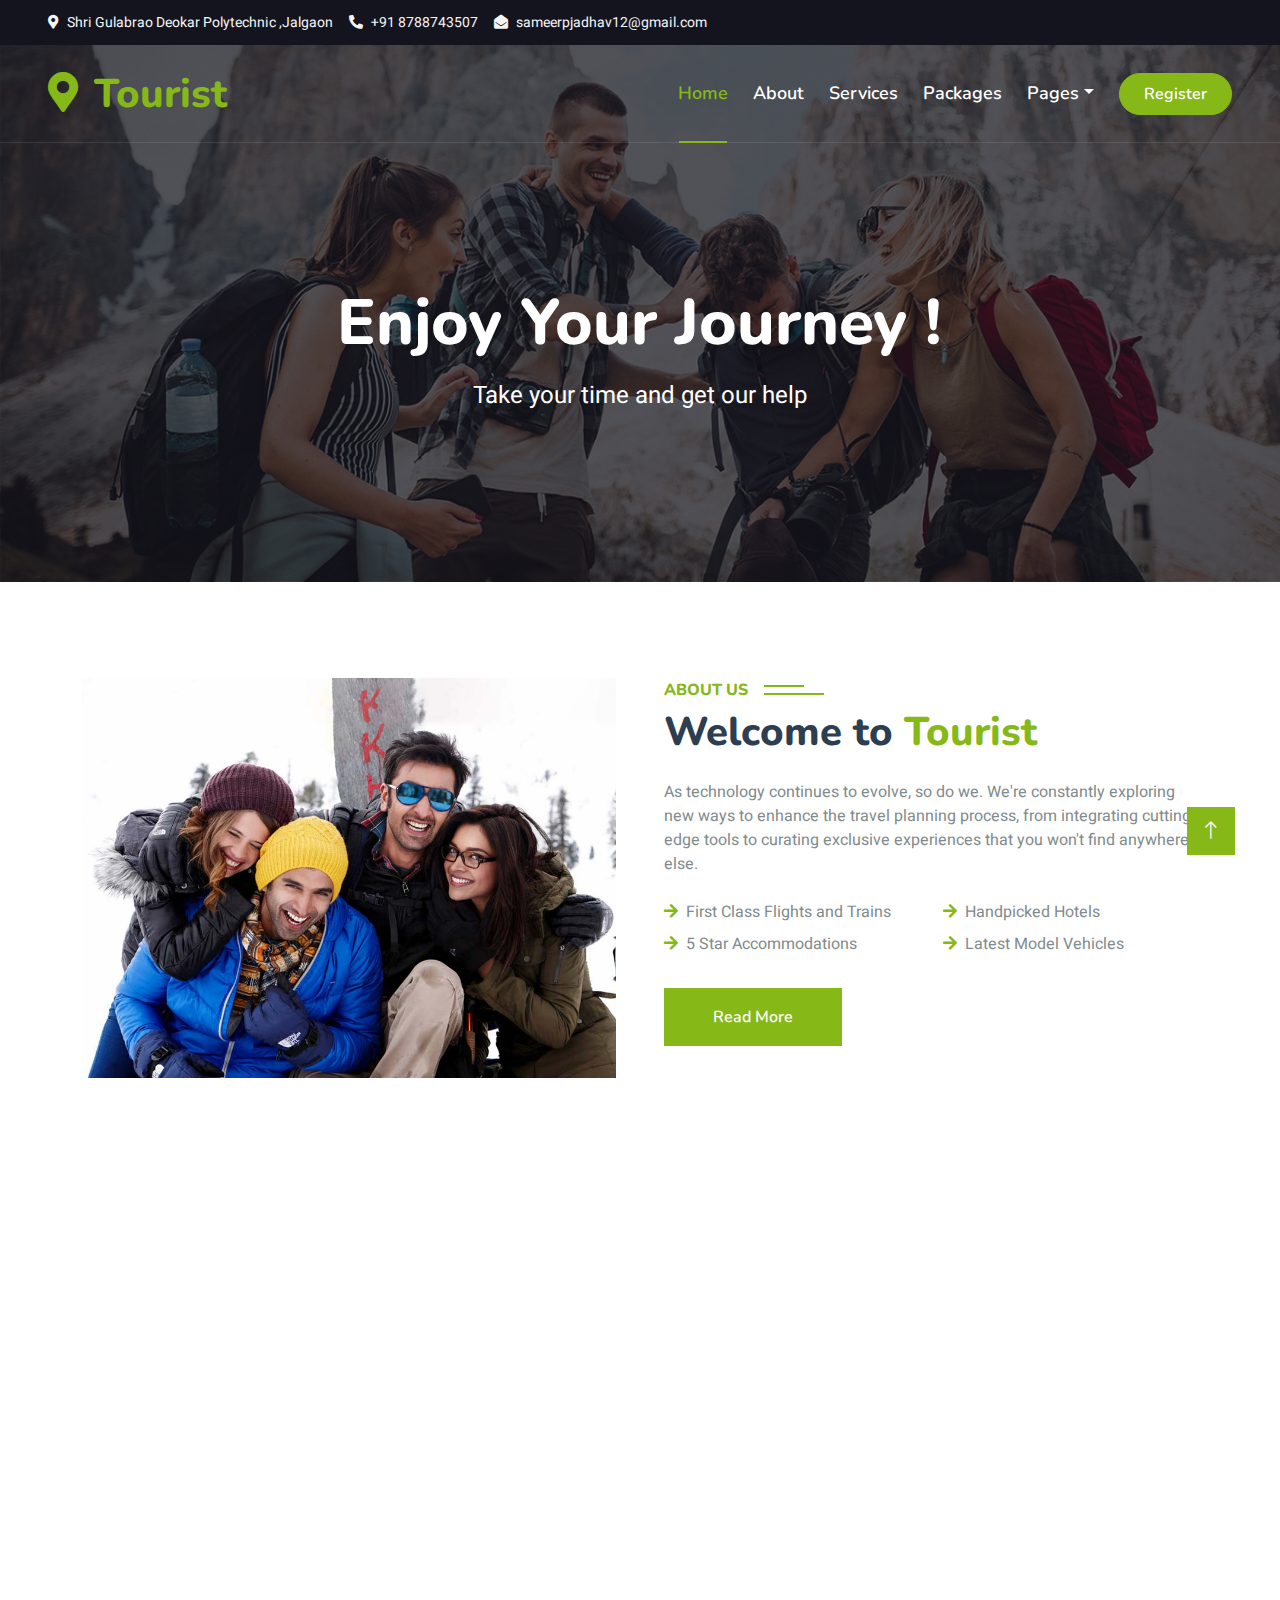
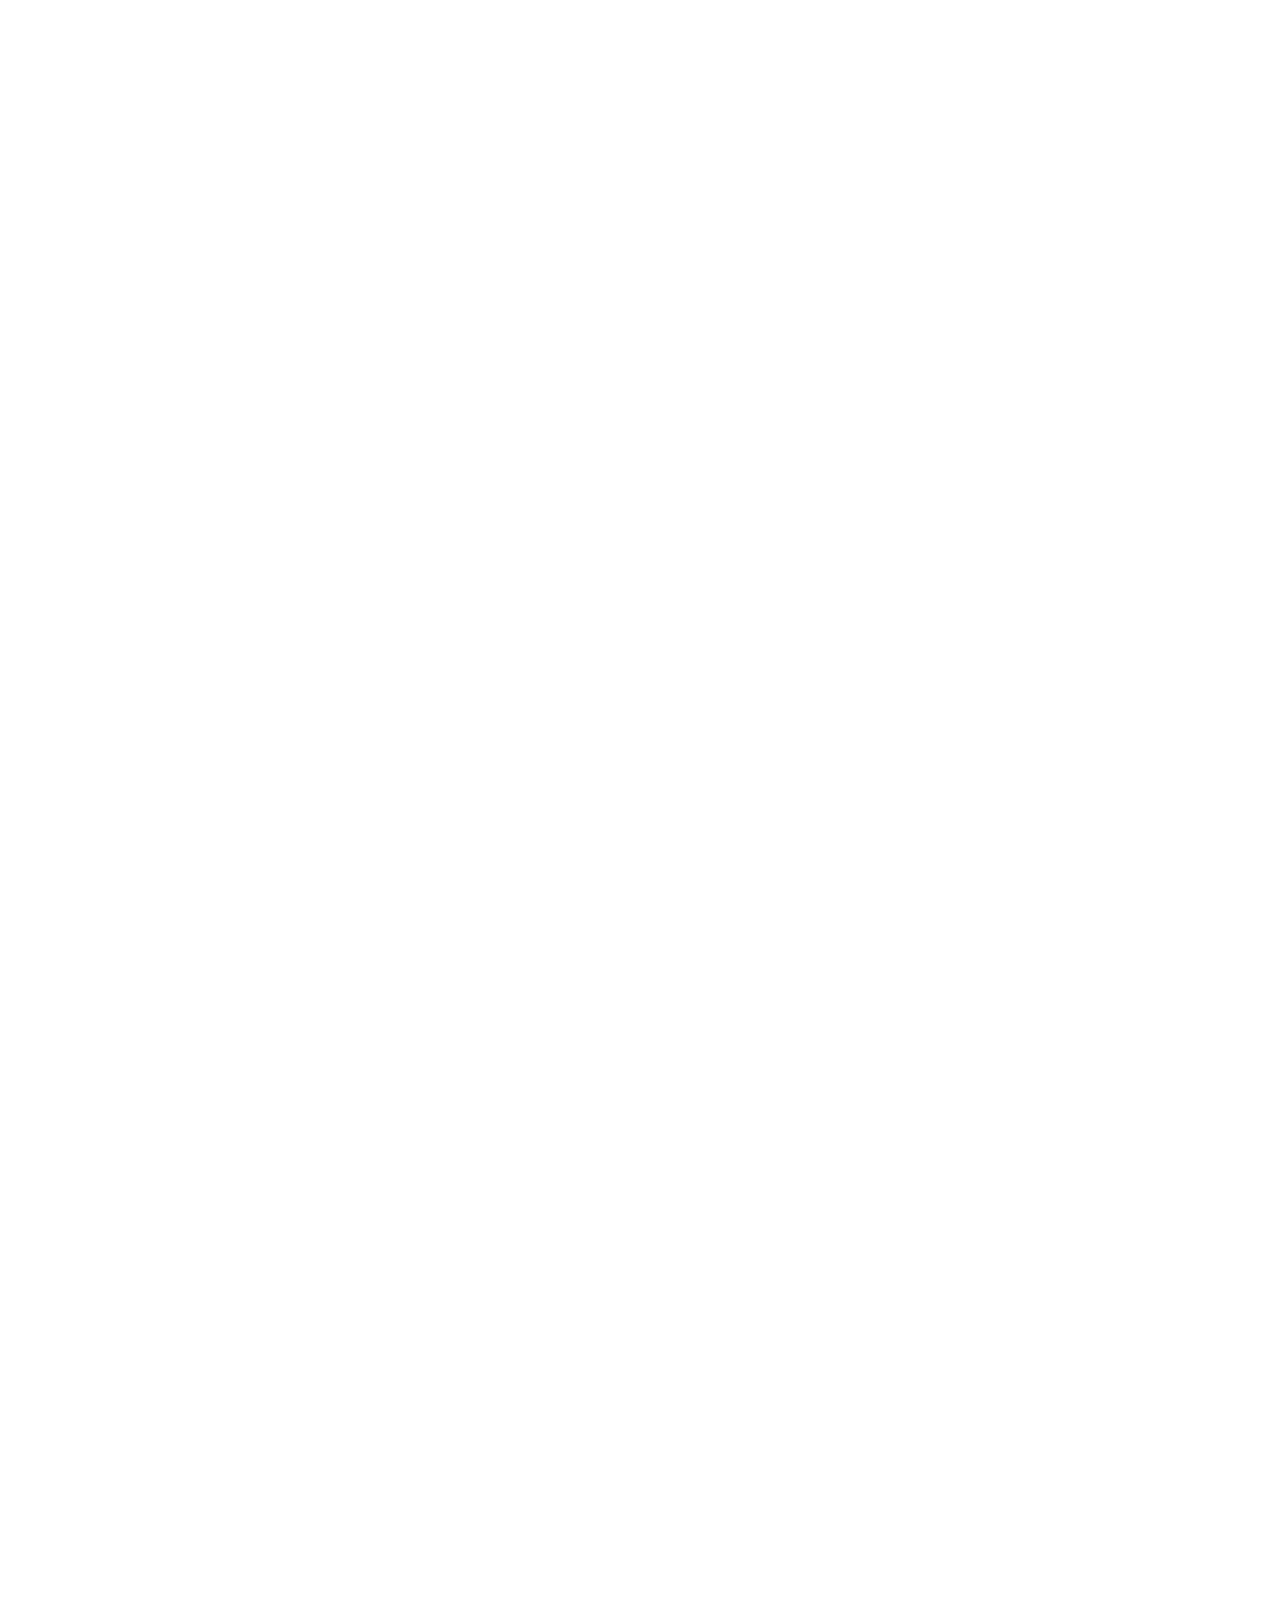
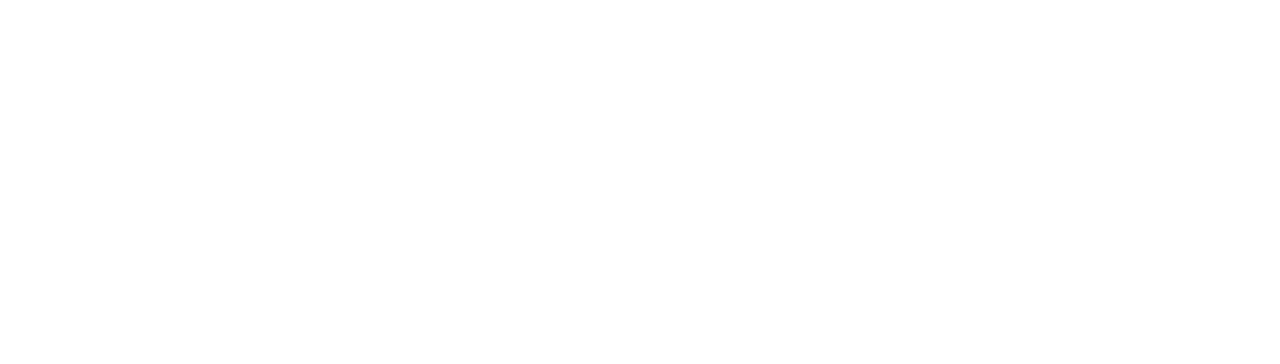
<file: Tourist website/travel-agency-html-template/index.html>
<!DOCTYPE html>
<html lang="en">

<head>
    <meta charset="utf-8">
    <title>Tourist - Travel Agency HTML Template</title>
    <meta content="width=device-width, initial-scale=1.0" name="viewport">
    <meta content="" name="keywords">
    <meta content="" name="description">

    <!-- Favicon -->
    <link href="img/favicon.ico" rel="icon">

    <!-- Google Web Fonts -->
    <link rel="preconnect" href="https://fonts.googleapis.com">
    <link rel="preconnect" href="https://fonts.gstatic.com" crossorigin>
    <link href="https://fonts.googleapis.com/css2?family=Heebo:wght@400;500;600&family=Nunito:wght@600;700;800&display=swap" rel="stylesheet">

    <!-- Icon Font Stylesheet -->
    <link href="https://cdnjs.cloudflare.com/ajax/libs/font-awesome/5.10.0/css/all.min.css" rel="stylesheet">
    <link href="https://cdn.jsdelivr.net/npm/bootstrap-icons@1.4.1/font/bootstrap-icons.css" rel="stylesheet">

    <!-- Libraries Stylesheet -->
    <link href="lib/animate/animate.min.css" rel="stylesheet">
    <link href="lib/owlcarousel/assets/owl.carousel.min.css" rel="stylesheet">
    <link href="lib/tempusdominus/css/tempusdominus-bootstrap-4.min.css" rel="stylesheet" />

    <!-- Customized Bootstrap Stylesheet -->
    <link href="css/bootstrap.min.css" rel="stylesheet">

    <!-- Template Stylesheet -->
    <link href="css/style.css" rel="stylesheet">
</head>

<body>
    <!-- Spinner Start -->
    <div id="spinner" class="show bg-white position-fixed translate-middle w-100 vh-100 top-50 start-50 d-flex align-items-center justify-content-center">
        <div class="spinner-border text-primary" style="width: 3rem; height: 3rem;" role="status">
            <span class="sr-only">Loading...</span>
        </div>
    </div>
    <!-- Spinner End -->


    <!-- Topbar Start -->
    <div class="container-fluid bg-dark px-5 d-none d-lg-block">
        <div class="row gx-0">
            <div class="col-lg-8 text-center text-lg-start mb-2 mb-lg-0">
                <div class="d-inline-flex align-items-center" style="height: 45px;">
                    <small class="me-3 text-light"><i class="fa fa-map-marker-alt me-2"></i>Shri Gulabrao Deokar Polytechnic ,Jalgaon</small>
                    <small class="me-3 text-light"><i class="fa fa-phone-alt me-2"></i>+91 8788743507</small>
                    <small class="text-light"><i class="fa fa-envelope-open me-2"></i>sameerpjadhav12@gmail.com</small>
                </div>
            </div>
            
        </div>
    </div>
    <!-- Topbar End -->


    <!-- Navbar & Hero Start -->
    <div class="container-fluid position-relative p-0">
        <nav class="navbar navbar-expand-lg navbar-light px-4 px-lg-5 py-3 py-lg-0">
            <a href="" class="navbar-brand p-0">
                <h1 class="text-primary m-0"><i class="fa fa-map-marker-alt me-3"></i>Tourist</h1>
                <!-- <img src="img/logo.png" alt="Logo"> -->
            </a>
            <button class="navbar-toggler" type="button" data-bs-toggle="collapse" data-bs-target="#navbarCollapse">
                <span class="fa fa-bars"></span>
            </button>
            <div class="collapse navbar-collapse" id="navbarCollapse">
                <div class="navbar-nav ms-auto py-0">
                    <a href="index.html" class="nav-item nav-link active">Home</a>
                    <a href="about.html" class="nav-item nav-link">About</a>
                    <a href="service.html" class="nav-item nav-link">Services</a>
                    <a href="package.html" class="nav-item nav-link">Packages</a>
                    <div class="nav-item dropdown">
                        <a href="#" class="nav-link dropdown-toggle" data-bs-toggle="dropdown">Pages</a>
                        <div class="dropdown-menu m-0">
                            <a href="destination.html" class="dropdown-item">Destination</a>
                            <a href="booking.html" class="dropdown-item">Booking</a>
                            <a href="team.html" class="dropdown-item">Travel Guides</a>
                            <a href="testimonial.html" class="dropdown-item">Feedbacks of customer</a>
                            <a href="404.html" class="dropdown-item">404 Page</a>
                        </div>
                    </div>
                </div>
                <a href="login.html" class="btn btn-primary rounded-pill py-2 px-4">Register</a>
            </div>
        </nav>

        <div class="container-fluid bg-primary py-5 mb-5 hero-header">
            <div class="container py-5">
                <div class="row justify-content-center py-5">
                    <div class="col-lg-10 pt-lg-5 mt-lg-5 text-center">
                        <h1 class="display-3 text-white mb-3 animated slideInDown">Enjoy Your Journey !</h1>
                        <p class="fs-4 text-white mb-4 animated slideInDown">Take your time and get our help </p>
                       
                    </div>
                </div>
            </div>
        </div>
    </div>
    <!-- Navbar & Hero End -->


    <!-- About Start -->
    <div class="container-xxl py-5">
        <div class="container">
            <div class="row g-5">
                <div class="col-lg-6 wow fadeInUp" data-wow-delay="0.1s" style="min-height: 400px;">
                    <div class="position-relative h-100">
                        <img class="img-fluid position-absolute w-100 h-100" src="img/about.jpg" alt="" style="object-fit: cover;">
                    </div>
                </div>
                <div class="col-lg-6 wow fadeInUp" data-wow-delay="0.3s">
                    <h6 class="section-title bg-white text-start text-primary pe-3">About Us</h6>
                    <h1 class="mb-4">Welcome to <span class="text-primary">Tourist</span></h1>
                    
                    <p class="mb-4">As technology continues to evolve, so do we. We're constantly exploring new ways to enhance the travel planning process, from integrating cutting-edge tools to curating exclusive experiences that you won't find anywhere else.</p>
                    <div class="row gy-2 gx-4 mb-4">
                        <div class="col-sm-6">
                            <p class="mb-0"><i class="fa fa-arrow-right text-primary me-2"></i>First Class Flights and Trains</p>
                        </div>
                        <div class="col-sm-6">
                            <p class="mb-0"><i class="fa fa-arrow-right text-primary me-2"></i>Handpicked Hotels</p>
                        </div>
                        <div class="col-sm-6">
                            <p class="mb-0"><i class="fa fa-arrow-right text-primary me-2"></i>5 Star Accommodations</p>
                        </div>
                        <div class="col-sm-6">
                            <p class="mb-0"><i class="fa fa-arrow-right text-primary me-2"></i>Latest Model Vehicles</p>
                        </div>
                    </div>
                    <a class="btn btn-primary py-3 px-5 mt-2" href="testimonial.html">Read More</a>
                </div>
            </div>
        </div>
    </div>
    <!-- About End -->


    <!-- Service Start 
    <div class="container-xxl py-5">
        <div class="container">
            <div class="text-center wow fadeInUp" data-wow-delay="0.1s">
                <h6 class="section-title bg-white text-center text-primary px-3">Services</h6>
                <h1 class="mb-5">Our Services</h1>
            </div>
            <div class="row g-4">
                <div class="col-lg-3 col-sm-6 wow fadeInUp" data-wow-delay="0.1s">
                    <div class="service-item rounded pt-3">
                        <div class="p-4">
                            <i class="fa fa-3x fa-globe text-primary mb-4"></i>
                            <h5>WorldWide Tours</h5>
                            <p>Diam elitr kasd sed at elitr sed ipsum justo dolor sed clita amet diam</p>
                        </div>
                    </div>
                </div>
                <div class="col-lg-3 col-sm-6 wow fadeInUp" data-wow-delay="0.3s">
                    <div class="service-item rounded pt-3">
                        <div class="p-4">
                            <i class="fa fa-3x fa-hotel text-primary mb-4"></i>
                            <h5>Hotel Reservation</h5>
                            <p>Diam elitr kasd sed at elitr sed ipsum justo dolor sed clita amet diam</p>
                        </div>
                    </div>
                </div>
                <div class="col-lg-3 col-sm-6 wow fadeInUp" data-wow-delay="0.5s">
                    <div class="service-item rounded pt-3">
                        <div class="p-4">
                            <i class="fa fa-3x fa-user text-primary mb-4"></i>
                            <h5>Travel Guides</h5>
                            <p>Diam elitr kasd sed at elitr sed ipsum justo dolor sed clita amet diam</p>
                        </div>
                    </div>
                </div>
                <div class="col-lg-3 col-sm-6 wow fadeInUp" data-wow-delay="0.7s">
                    <div class="service-item rounded pt-3">
                        <div class="p-4">
                            <i class="fa fa-3x fa-cog text-primary mb-4"></i>
                            <h5>Event Management</h5>
                            <p>Diam elitr kasd sed at elitr sed ipsum justo dolor sed clita amet diam</p>
                        </div>
                    </div>
                </div>
                <div class="col-lg-3 col-sm-6 wow fadeInUp" data-wow-delay="0.1s">
                    <div class="service-item rounded pt-3">
                        <div class="p-4">
                            <i class="fa fa-3x fa-globe text-primary mb-4"></i>
                            <h5>WorldWide Tours</h5>
                            <p>Diam elitr kasd sed at elitr sed ipsum justo dolor sed clita amet diam</p>
                        </div>
                    </div>
                </div>
                <div class="col-lg-3 col-sm-6 wow fadeInUp" data-wow-delay="0.3s">
                    <div class="service-item rounded pt-3">
                        <div class="p-4">
                            <i class="fa fa-3x fa-hotel text-primary mb-4"></i>
                            <h5>Hotel Reservation</h5>
                            <p>Diam elitr kasd sed at elitr sed ipsum justo dolor sed clita amet diam</p>
                        </div>
                    </div>
                </div>
                <div class="col-lg-3 col-sm-6 wow fadeInUp" data-wow-delay="0.5s">
                    <div class="service-item rounded pt-3">
                        <div class="p-4">
                            <i class="fa fa-3x fa-user text-primary mb-4"></i>
                            <h5>Travel Guides</h5>
                            <p>Diam elitr kasd sed at elitr sed ipsum justo dolor sed clita amet diam</p>
                        </div>
                    </div>
                </div>
                <div class="col-lg-3 col-sm-6 wow fadeInUp" data-wow-delay="0.7s">
                    <div class="service-item rounded pt-3">
                        <div class="p-4">
                            <i class="fa fa-3x fa-cog text-primary mb-4"></i>
                            <h5>Event Management</h5>
                            <p>Diam elitr kasd sed at elitr sed ipsum justo dolor sed clita amet diam</p>
                        </div>
                    </div>
                </div>
            </div>
        </div>
    </div> -->
    <!-- Service End -->


    <!-- Destination Start -->
    <div class="container-xxl py-5 destination">
        <div class="container">
            <div class="text-center wow fadeInUp" data-wow-delay="0.1s">
                <h6 class="section-title bg-white text-center text-primary px-3">Destination</h6>
                <h1 class="mb-5">Popular Destination</h1>
            </div>
            <div class="row g-3">
                <div class="col-lg-7 col-md-6">
                    <div class="row g-3">
                        <div class="col-lg-12 col-md-12 wow zoomIn" data-wow-delay="0.1s">
                            <a class="position-relative d-block overflow-hidden" href="booking.html">
                                <img class="img-fluid" src="img/destination-1.jpg" alt="">
                                
                                <div class="bg-white text-primary fw-bold position-absolute bottom-0 end-0 m-3 py-1 px-2">Darjeeling</div>
                            </a>
                        </div>
                        <div class="col-lg-6 col-md-12 wow zoomIn" data-wow-delay="0.3s">
                            <a class="position-relative d-block overflow-hidden" href="booking.html">
                                <img class="img-fluid" src="img/destination-2.jpg" alt="">
                                
                                <div class="bg-white text-primary fw-bold position-absolute bottom-0 end-0 m-3 py-1 px-2">Goa</div>
                            </a>
                        </div>
                        <div class="col-lg-6 col-md-12 wow zoomIn" data-wow-delay="0.5s">
                            <a class="position-relative d-block overflow-hidden" href="booking.html">
                                <img class="img-fluid" src="img/destination-3.jpg" alt="">
                                
                                <div class="bg-white text-primary fw-bold position-absolute bottom-0 end-0 m-3 py-1 px-2">Mumbai</div>
                            </a>
                        </div>
                    </div>
                </div>
                <div class="col-lg-5 col-md-6 wow zoomIn" data-wow-delay="0.7s" style="min-height: 350px;">
                    <a class="position-relative d-block h-100 overflow-hidden" href="booking.html">
                        <img class="img-fluid position-absolute w-100 h-100" src="img/destination-4.jpg" alt="" style="object-fit: cover;">
                        
                        <div class="bg-white text-primary fw-bold position-absolute bottom-0 end-0 m-3 py-1 px-2">Chennai</div>
                    </a>
                </div>
            </div>
        </div>
    </div>
    <!-- Destination Start -->


    <!-- Process Start -->
    <div class="container-xxl py-5">
        <div class="container">
            <div class="text-center pb-4 wow fadeInUp" data-wow-delay="0.1s">
                <h6 class="section-title bg-white text-center text-primary px-3">Process</h6>
                <h1 class="mb-5">3 Easy Steps</h1>
            </div>
            <div class="row gy-5 gx-4 justify-content-center">
                <div class="col-lg-4 col-sm-6 text-center pt-4 wow fadeInUp" data-wow-delay="0.1s">
                    <div class="position-relative border border-primary pt-5 pb-4 px-4">
                        <div class="d-inline-flex align-items-center justify-content-center bg-primary rounded-circle position-absolute top-0 start-50 translate-middle shadow" style="width: 100px; height: 100px;">
                            <i class="fa fa-globe fa-3x text-white"></i>
                        </div>
                        <h5 class="mt-4">Choose A Destination</h5>
                        <hr class="w-25 mx-auto bg-primary mb-1">
                        <hr class="w-50 mx-auto bg-primary mt-0">
                        <p class="mb-0">Type a destination place</p>
                    </div>
                </div>
                <div class="col-lg-4 col-sm-6 text-center pt-4 wow fadeInUp" data-wow-delay="0.3s">
                    <div class="position-relative border border-primary pt-5 pb-4 px-4">
                        <div class="d-inline-flex align-items-center justify-content-center bg-primary rounded-circle position-absolute top-0 start-50 translate-middle shadow" style="width: 100px; height: 100px;">
                            <i class="fa fa-dollar-sign fa-3x text-white"></i>
                        </div>
                        <h5 class="mt-4">Pay Online</h5>
                        <hr class="w-25 mx-auto bg-primary mb-1">
                        <hr class="w-50 mx-auto bg-primary mt-0">
                        <p class="mb-0">UPI accepted for online payments</p>
                    </div>
                </div>
                <div class="col-lg-4 col-sm-6 text-center pt-4 wow fadeInUp" data-wow-delay="0.5s">
                    <div class="position-relative border border-primary pt-5 pb-4 px-4">
                        <div class="d-inline-flex align-items-center justify-content-center bg-primary rounded-circle position-absolute top-0 start-50 translate-middle shadow" style="width: 100px; height: 100px;">
                            <i class="fa fa-plane fa-3x text-white"></i>
                        </div>
                        <h5 class="mt-4">Fly Today</h5>
                        <hr class="w-25 mx-auto bg-primary mb-1">
                        <hr class="w-50 mx-auto bg-primary mt-0">
                        <p class="mb-0">Book your destination and enjoy your Journey</p>
                    </div>
                </div>
            </div>
        </div>
    </div>
    <!-- Process Start -->


    <!-- Team Start -->
    <div class="container-xxl py-5">
        <div class="container">
            <div class="text-center wow fadeInUp" data-wow-delay="0.1s">
                <h6 class="section-title bg-white text-center text-primary px-3">Travel Guide</h6>
                <h1 class="mb-5">Meet Our Guide</h1>
            </div>
            <div class="row g-4">
                <div class="col-lg-3 col-md-6 wow fadeInUp" data-wow-delay="0.1s">
                    <div class="team-item">
                        <div class="overflow-hidden">
                            <img class="img-fluid" src="img/team-1.jpg" alt="">
                        </div>
                        
                        <div class="text-center p-4">
                            <h5 class="mb-0">Ram Singh</h5>
                            <small>Tour Guide (4yrs experience)</small>
                        </div>
                    </div>
                </div>
                <div class="col-lg-3 col-md-6 wow fadeInUp" data-wow-delay="0.3s">
                    <div class="team-item">
                        <div class="overflow-hidden">
                            <img class="img-fluid" src="img/team-2.jpg" alt="">
                        </div>
                        
                        <div class="text-center p-4">
                            <h5 class="mb-0">Shraddha Khan</h5>
                            <small>Tour Guide (2.5yrs experience)</small>
                        </div>
                    </div>
                </div>
                <div class="col-lg-3 col-md-6 wow fadeInUp" data-wow-delay="0.5s">
                    <div class="team-item">
                        <div class="overflow-hidden">
                            <img class="img-fluid" src="img/team-3.jpg" alt="">
                        </div>
                        
                        <div class="text-center p-4">
                            <h5 class="mb-0">Preeti Rajput</h5>
                            <small>Tour Guide (5yrs experience)</small>
                        </div>
                    </div>
                </div>
                <div class="col-lg-3 col-md-6 wow fadeInUp" data-wow-delay="0.7s">
                    <div class="team-item">
                        <div class="overflow-hidden">
                            <img class="img-fluid" src="img/team-4.jpg" alt="">
                        </div>
                        
                        <div class="text-center p-4">
                            <h5 class="mb-0">Nayan Bocheshwar</h5>
                            <small>Tour Guide (3yrs experience)</small>
                        </div>
                    </div>
                </div>
            </div>
        </div>
    </div>
    <!-- Team End -->


    <!-- Testimonial Start -->
    <div class="container-xxl py-5 wow fadeInUp" data-wow-delay="0.1s">
        <div class="container">
            <div class="text-center">
                <h6 class="section-title bg-white text-center text-primary px-3">Testimonial</h6>
                <h1 class="mb-5">Our Clients Say!!!</h1>
            </div>
            <div class="owl-carousel testimonial-carousel position-relative">
                <div class="testimonial-item bg-white text-center border p-4">
                    <img class="bg-white rounded-circle shadow p-1 mx-auto mb-3" src="img/testimonial-1.jpg" style="width: 80px; height: 80px;">
                    <h5 class="mb-0">Archana Singh</h5>
                    <p>Banglore, INDIA</p>
                    <p class="mb-0">It was a emerging experience, This website helped me a lot to boom my Journey!</p>
                </div>
                <div class="testimonial-item bg-white text-center border p-4">
                    <img class="bg-white rounded-circle shadow p-1 mx-auto mb-3" src="img/testimonial-2.jpg" style="width: 80px; height: 80px;">
                    <h5 class="mb-0">Pooja Amritkar</h5>
                    <p>Mysoore, INDIA</p>
                    <p class="mt-2 mb-0">Must use this website to book your destination!</p>
                </div>
                <div class="testimonial-item bg-white text-center border p-4">
                    <img class="bg-white rounded-circle shadow p-1 mx-auto mb-3" src="img/testimonial-3.jpg" style="width: 80px; height: 80px;">
                    <h5 class="mb-0">Sameer Jadhav</h5>
                    <p>Pune, INDIA</p>
                    <p class="mt-2 mb-0">Best website, easy user interface, good for inter country visit</p>
                </div>
                <div class="testimonial-item bg-white text-center border p-4">
                    <img class="bg-white rounded-circle shadow p-1 mx-auto mb-3" src="img/testimonial-4.jpg" style="width: 80px; height: 80px;">
                    <h5 class="mb-0">Siddharth Joshi</h5>
                    <p>Chennai, INDIA</p>
                    <p class="mt-2 mb-0">Great Experience! suggested by me to use this website</p>
                </div>
            </div>
        </div>
    </div>
    <!-- Testimonial End -->
        

    


    <!-- Back to Top -->
    <a href="#" class="btn btn-lg btn-primary btn-lg-square back-to-top"><i class="bi bi-arrow-up"></i></a>


    <!-- JavaScript Libraries -->
    <script src="https://code.jquery.com/jquery-3.4.1.min.js"></script>
    <script src="https://cdn.jsdelivr.net/npm/bootstrap@5.0.0/dist/js/bootstrap.bundle.min.js"></script>
    <script src="lib/wow/wow.min.js"></script>
    <script src="lib/easing/easing.min.js"></script>
    <script src="lib/waypoints/waypoints.min.js"></script>
    <script src="lib/owlcarousel/owl.carousel.min.js"></script>
    <script src="lib/tempusdominus/js/moment.min.js"></script>
    <script src="lib/tempusdominus/js/moment-timezone.min.js"></script>
    <script src="lib/tempusdominus/js/tempusdominus-bootstrap-4.min.js"></script>

    <!-- Template Javascript -->
    <script src="js/main.js"></script>
</body>

</html>
</file>
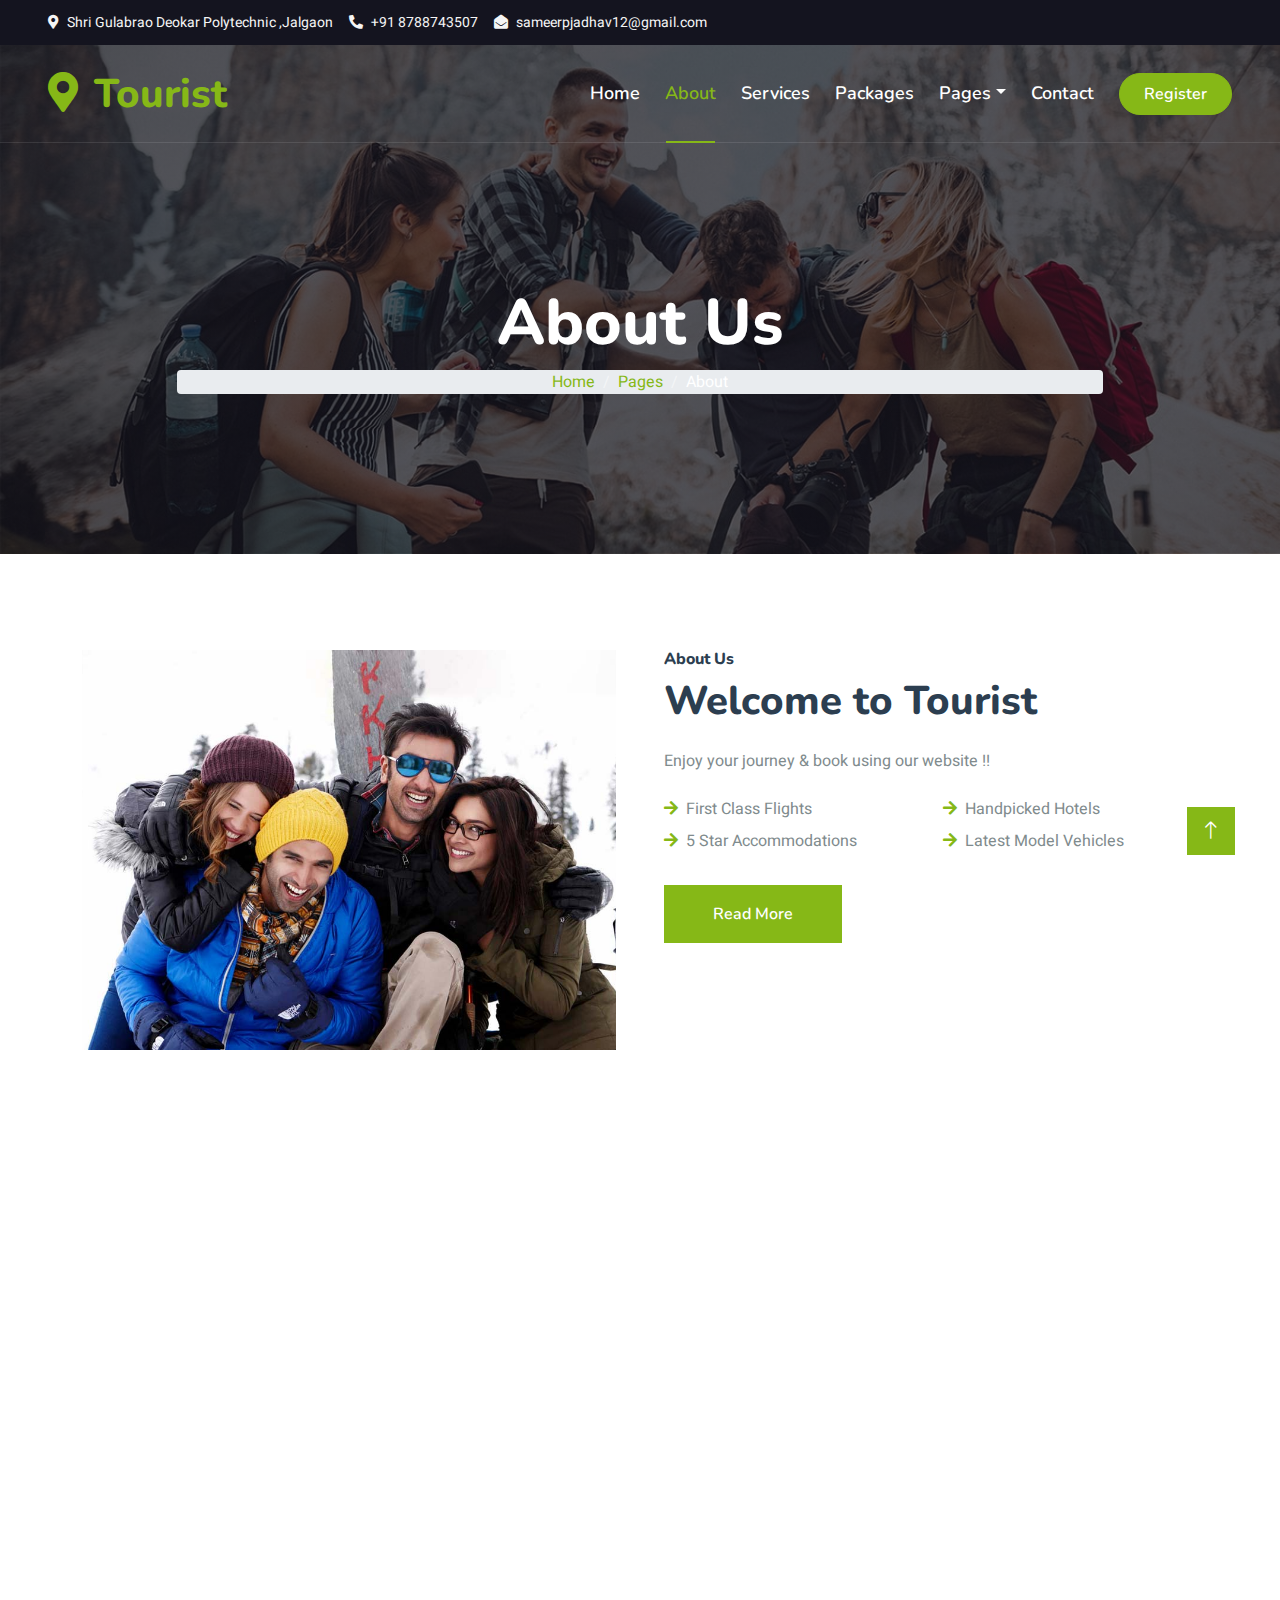
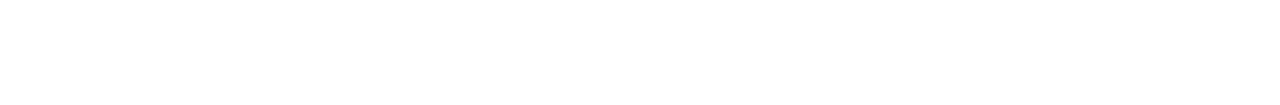
<file: Tourist website/travel-agency-html-template/about.html>
<!DOCTYPE html>
<html lang="en">

<head>
    <link rel="stylesheet" href="https://cdn.jsdelivr.net/npm/bootstrap@4.3.1/dist/css/bootstrap.min.css" integrity="sha384-ggOyR0iXCbMQv3Xipma34MD+dH/1fQ784/j6cY/iJTQUOhcWr7x9JvoRxT2MZw1T" crossorigin="anonymous">
    <meta charset="utf-8">
    <title>Tourist - Travel Agency HTML Template</title>
    <meta content="width=device-width, initial-scale=1.0" name="viewport">
    <meta content="" name="keywords">
    <meta content="" name="description">

    <!-- Favicon -->
    <link href="img/favicon.ico" rel="icon">

    <!-- Google Web Fonts -->
    <link rel="preconnect" href="https://fonts.googleapis.com">
    <link rel="preconnect" href="https://fonts.gstatic.com" crossorigin>
    <link href="https://fonts.googleapis.com/css2?family=Heebo:wght@400;500;600&family=Nunito:wght@600;700;800&display=swap" rel="stylesheet">

    <!-- Icon Font Stylesheet -->
    <link href="https://cdnjs.cloudflare.com/ajax/libs/font-awesome/5.10.0/css/all.min.css" rel="stylesheet">
    <link href="https://cdn.jsdelivr.net/npm/bootstrap-icons@1.4.1/font/bootstrap-icons.css" rel="stylesheet">

    <!-- Libraries Stylesheet -->
    <link href="lib/animate/animate.min.css" rel="stylesheet">
    <link href="lib/owlcarousel/assets/owl.carousel.min.css" rel="stylesheet">
    <link href="lib/tempusdominus/css/tempusdominus-bootstrap-4.min.css" rel="stylesheet" />

    <!-- Customized Bootstrap Stylesheet -->
    <link href="css/bootstrap.min.css" rel="stylesheet">

    <!-- Template Stylesheet -->
    <link href="css/style.css" rel="stylesheet">
</head>

<body>
    <!-- Spinner Start -->
    <div id="spinner" class="show bg-white position-fixed translate-middle w-100 vh-100 top-50 start-50 d-flex align-items-center justify-content-center">
        <div class="spinner-border text-primary" style="width: 3rem; height: 3rem;" role="status">
            <span class="sr-only">Loading...</span>
        </div>
    </div>
    <!-- Spinner End -->


    <!-- Topbar Start -->
    <div class="container-fluid bg-dark px-5 d-none d-lg-block">
        <div class="row gx-0">
            <div class="col-lg-8 text-center text-lg-start mb-2 mb-lg-0">
                <div class="d-inline-flex align-items-center" style="height: 45px;">
                    <small class="me-3 text-light"><i class="fa fa-map-marker-alt me-2"></i>Shri Gulabrao Deokar Polytechnic ,Jalgaon</small>
                    <small class="me-3 text-light"><i class="fa fa-phone-alt me-2"></i>+91 8788743507</small>
                    <small class="text-light"><i class="fa fa-envelope-open me-2"></i>sameerpjadhav12@gmail.com</small>
                </div>
            </div>
            
        </div>
    </div>
    <!-- Topbar End -->


    <!-- Navbar & Hero Start -->
    <div class="container-fluid position-relative p-0">
        <nav class="navbar navbar-expand-lg navbar-light px-4 px-lg-5 py-3 py-lg-0">
            <a href="" class="navbar-brand p-0">
                <h1 class="text-primary m-0"><i class="fa fa-map-marker-alt me-3"></i>Tourist</h1>
                <!-- <img src="img/logo.png" alt="Logo"> -->
            </a>
            <button class="navbar-toggler" type="button" data-bs-toggle="collapse" data-bs-target="#navbarCollapse">
                <span class="fa fa-bars"></span>
            </button>
            <div class="collapse navbar-collapse" id="navbarCollapse">
                <div class="navbar-nav ms-auto py-0">
                    <a href="index.html" class="nav-item nav-link">Home</a>
                    <a href="about.html" class="nav-item nav-link active">About</a>
                    <a href="service.html" class="nav-item nav-link">Services</a>
                    <a href="package.html" class="nav-item nav-link">Packages</a>
                    <div class="nav-item dropdown">
                        <a href="#" class="nav-link dropdown-toggle" data-bs-toggle="dropdown">Pages</a>
                        <div class="dropdown-menu m-0">
                            <a href="destination.html" class="dropdown-item">Destination</a>
                            <a href="booking.html" class="dropdown-item">Booking</a>
                            <a href="team.html" class="dropdown-item">Travel Guides</a>
                            <a href="testimonial.html" class="dropdown-item">Feedback of customer</a>
                            <a href="404.html" class="dropdown-item">404 Page</a>
                        </div>
                    </div>
                    <a href="contact.html" class="nav-item nav-link">Contact</a>
                </div>
                <a href="login.html" class="btn btn-primary rounded-pill py-2 px-4">Register</a>
            </div>
        </nav>

        <div class="container-fluid bg-primary py-5 mb-5 hero-header">
            <div class="container py-5">
                <div class="row justify-content-center py-5">
                    <div class="col-lg-10 pt-lg-5 mt-lg-5 text-center">
                        <h1 class="display-3 text-white animated slideInDown">About Us</h1>
                        <nav aria-label="breadcrumb">
                            <ol class="breadcrumb justify-content-center">
                                <li class="breadcrumb-item"><a href="#">Home</a></li>
                                <li class="breadcrumb-item"><a href="#">Pages</a></li>
                                <li class="breadcrumb-item text-white active" aria-current="page">About</li>
                            </ol>
                        </nav>
                    </div>
                </div>
            </div>
        </div>
    </div>
    <!-- Navbar & Hero End -->


    <!-- About Start -->
    <div class="container-xxl py-5">
        <div class="container">
            <div class="row g-5">
                <div class="col-lg-6 wow fadeInUp" data-wow-delay="0.1s" style="min-height: 400px;">
                    <div class="position-relative h-100">
                        <img class="img-fluid position-absolute w-100 h-100" src="img/about.jpg" alt="" style="object-fit: cover;">
                    </div>
                </div>
                <div class="col-lg-6 wow fadeInUp" data-wow-delay="0.3s">
                    <h6 >About Us</h6>
                    <h1 class="mb-4">Welcome to Tourist </h1>
                    <p class="mb-4">Enjoy your journey & book using our website !! </p>
                    
                    <div class="row gy-2 gx-4 mb-4">
                        <div class="col-sm-6">
                            <p class="mb-0"><i class="fa fa-arrow-right text-primary me-2"></i>First Class Flights</p>
                        </div>
                        <div class="col-sm-6">
                            <p class="mb-0"><i class="fa fa-arrow-right text-primary me-2"></i>Handpicked Hotels</p>
                        </div>
                        <div class="col-sm-6">
                            <p class="mb-0"><i class="fa fa-arrow-right text-primary me-2"></i>5 Star Accommodations</p>
                        </div>
                        <div class="col-sm-6">
                            <p class="mb-0"><i class="fa fa-arrow-right text-primary me-2"></i>Latest Model Vehicles</p>
                        </div>
                        
                    </div>
                    <a class="btn btn-primary py-3 px-5 mt-2" href="destination.html">Read More</a>
                </div>
            </div>
        </div>
    </div>
    <!-- About End -->


    <!-- Team Start -->
    <div class="container-xxl py-5">
        <div class="container">
            <div class="text-center wow fadeInUp" data-wow-delay="0.1s">
                <h6 class="section-title bg-white text-center text-primary px-3">Travel Guide</h6>
                <h1 class="mb-5">Meet Our Guide</h1>
            </div>
            <div class="row g-4">
                <div class="col-lg-3 col-md-6 wow fadeInUp" data-wow-delay="0.1s">
                    <div class="team-item">
                        <div class="overflow-hidden">
                            <img class="img-fluid" src="img/team-1.jpg" alt="">
                        </div>
                       
                        <div class="text-center p-4">
                            <h5 class="mb-0">Ram Singh</h5>
                            <small>Tour Guide (4yrs experience)</small>
                        </div>
                    </div>
                </div>
                <div class="col-lg-3 col-md-6 wow fadeInUp" data-wow-delay="0.3s">
                    <div class="team-item">
                        <div class="overflow-hidden">
                            <img class="img-fluid" src="img/team-2.jpg" alt="">
                        </div>
                        
                        <div class="text-center p-4">
                            <h5 class="mb-0">Shraddha Kadam</h5>
                            <small>Tour Guide (2.5yrs experience)</small>
                        </div>
                    </div>
                </div>
                <div class="col-lg-3 col-md-6 wow fadeInUp" data-wow-delay="0.5s">
                    <div class="team-item">
                        <div class="overflow-hidden">
                            <img class="img-fluid" src="img/team-3.jpg" alt="">
                        </div>
                        
                        <div class="text-center p-4">
                            <h5 class="mb-0">Preeti Rajput</h5>
                            <small>Tour Guide (5yrs experience)</small>
                        </div>
                    </div>
                </div>
                <div class="col-lg-3 col-md-6 wow fadeInUp" data-wow-delay="0.7s">
                    <div class="team-item">
                        <div class="overflow-hidden">
                            <img class="img-fluid" src="img/team-4.jpg" alt="">
                        </div>
                       
                        <div class="text-center p-4">
                            <h5 class="mb-0">Nayan Bocheshwar</h5>
                            <small>Tour Guide (3yrs experience)</small>
                        </div>
                    </div>
                </div>
            </div>
        </div>
    </div>
    <!-- Team End -->
        

    

    <!-- Back to Top -->
    <a href="#" class="btn btn-lg btn-primary btn-lg-square back-to-top"><i class="bi bi-arrow-up"></i></a>


    <!-- JavaScript Libraries -->
    <script src="https://code.jquery.com/jquery-3.4.1.min.js"></script>
    <script src="https://cdn.jsdelivr.net/npm/bootstrap@5.0.0/dist/js/bootstrap.bundle.min.js"></script>
    <script src="lib/wow/wow.min.js"></script>
    <script src="lib/easing/easing.min.js"></script>
    <script src="lib/waypoints/waypoints.min.js"></script>
    <script src="lib/owlcarousel/owl.carousel.min.js"></script>
    <script src="lib/tempusdominus/js/moment.min.js"></script>
    <script src="lib/tempusdominus/js/moment-timezone.min.js"></script>
    <script src="lib/tempusdominus/js/tempusdominus-bootstrap-4.min.js"></script>

    <!-- Template Javascript -->
    <script src="js/main.js"></script>
</body>

</html>
</file>
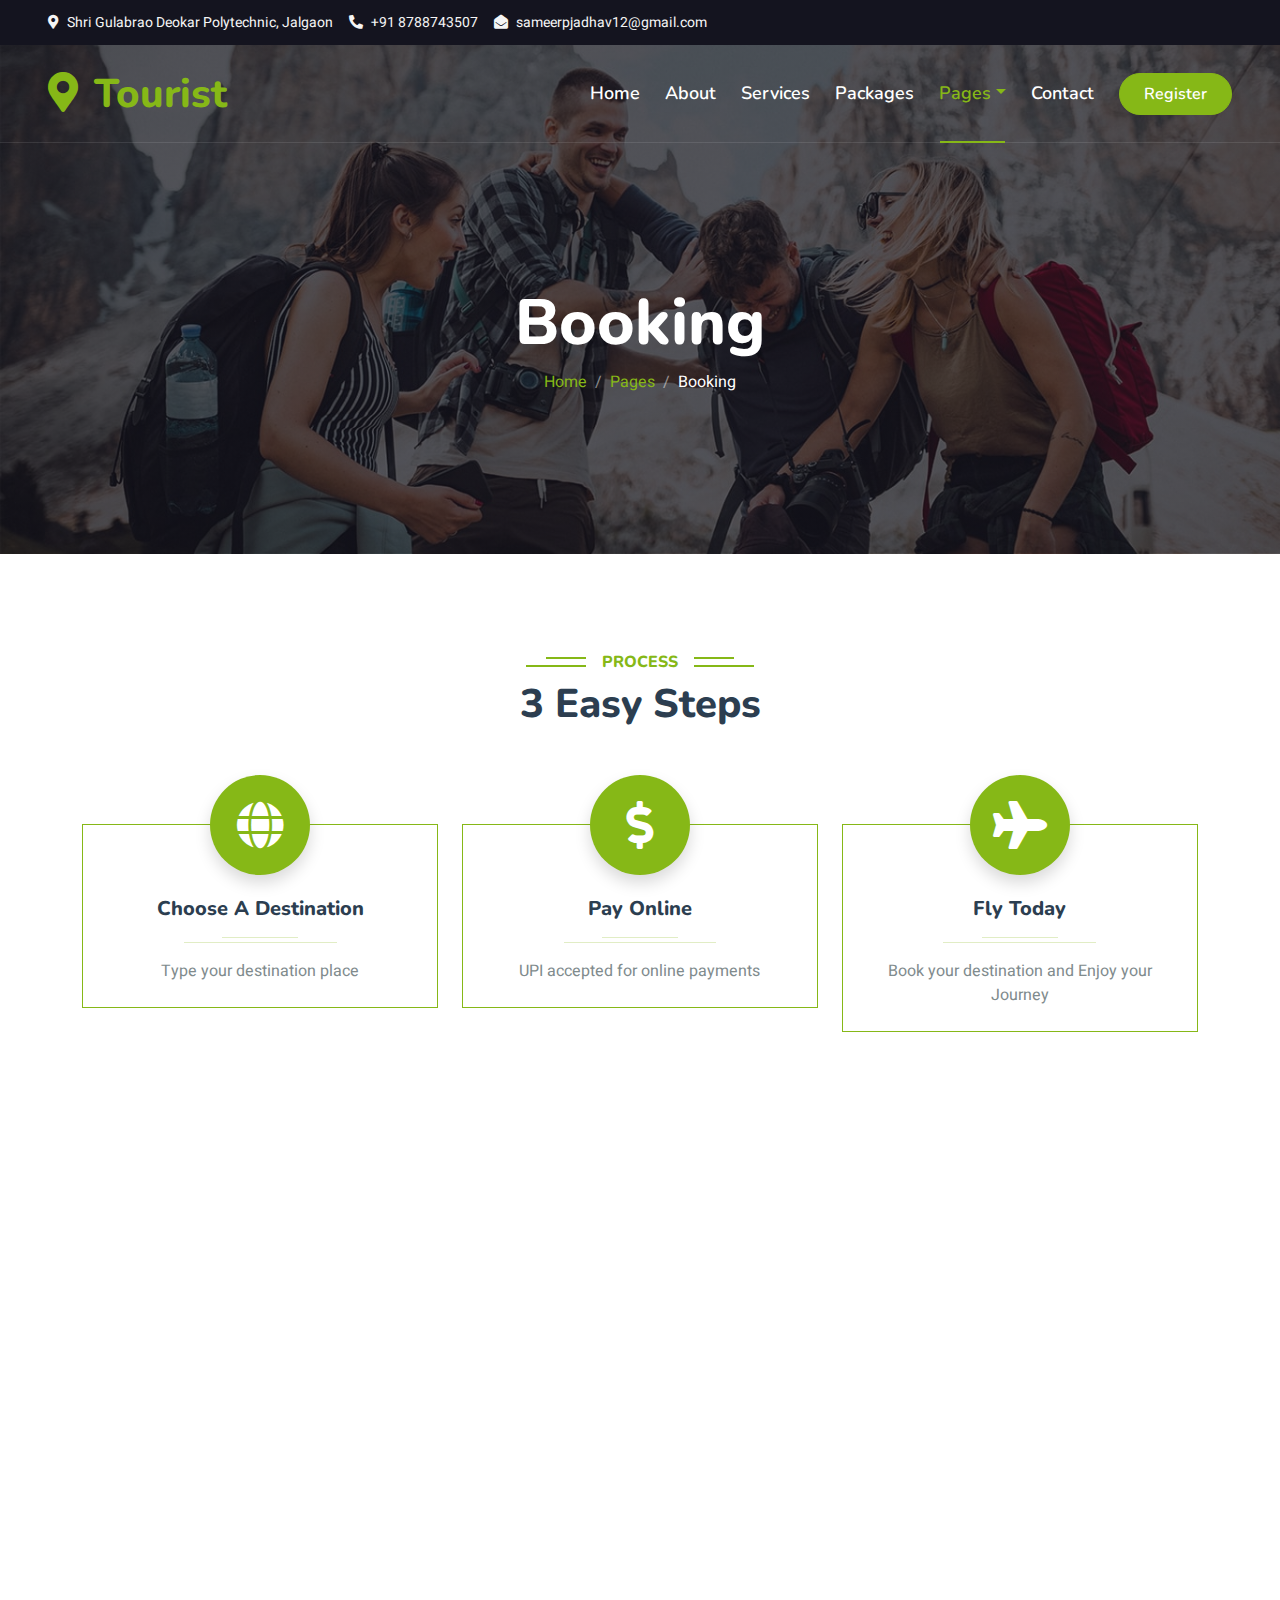
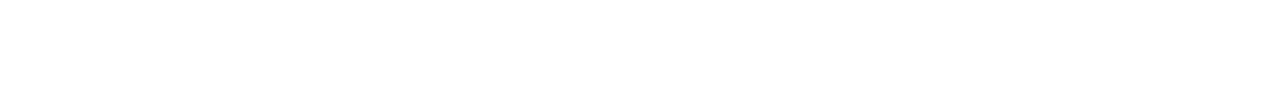
<file: Tourist website/travel-agency-html-template/booking.html>
<!DOCTYPE html>
<html lang="en">

<head>
    <meta charset="utf-8">
    <title>Tourist - Travel Agency HTML Template</title>
    <meta content="width=device-width, initial-scale=1.0" name="viewport">
    <meta content="" name="keywords">
    <meta content="" name="description">

    <!-- Favicon -->
    <link href="img/favicon.ico" rel="icon">

    <!-- Google Web Fonts -->
    <link rel="preconnect" href="https://fonts.googleapis.com">
    <link rel="preconnect" href="https://fonts.gstatic.com" crossorigin>
    <link href="https://fonts.googleapis.com/css2?family=Heebo:wght@400;500;600&family=Nunito:wght@600;700;800&display=swap" rel="stylesheet">

    <!-- Icon Font Stylesheet -->
    <link href="https://cdnjs.cloudflare.com/ajax/libs/font-awesome/5.10.0/css/all.min.css" rel="stylesheet">
    <link href="https://cdn.jsdelivr.net/npm/bootstrap-icons@1.4.1/font/bootstrap-icons.css" rel="stylesheet">

    <!-- Libraries Stylesheet -->
    <link href="lib/animate/animate.min.css" rel="stylesheet">
    <link href="lib/owlcarousel/assets/owl.carousel.min.css" rel="stylesheet">
    <link href="lib/tempusdominus/css/tempusdominus-bootstrap-4.min.css" rel="stylesheet" />

    <!-- Customized Bootstrap Stylesheet -->
    <link href="css/bootstrap.min.css" rel="stylesheet">

    <!-- Template Stylesheet -->
    <link href="css/style.css" rel="stylesheet">
</head>

<body>
    <!-- Spinner Start -->
    <div id="spinner" class="show bg-white position-fixed translate-middle w-100 vh-100 top-50 start-50 d-flex align-items-center justify-content-center">
        <div class="spinner-border text-primary" style="width: 3rem; height: 3rem;" role="status">
            <span class="sr-only">Loading...</span>
        </div>
    </div>
    <!-- Spinner End -->


    <!-- Topbar Start -->
    <div class="container-fluid bg-dark px-5 d-none d-lg-block">
        <div class="row gx-0">
            <div class="col-lg-8 text-center text-lg-start mb-2 mb-lg-0">
                <div class="d-inline-flex align-items-center" style="height: 45px;">
                    <small class="me-3 text-light"><i class="fa fa-map-marker-alt me-2"></i>Shri Gulabrao Deokar Polytechnic, Jalgaon</small>
                    <small class="me-3 text-light"><i class="fa fa-phone-alt me-2"></i>+91 8788743507</small>
                    <small class="text-light"><i class="fa fa-envelope-open me-2"></i>sameerpjadhav12@gmail.com</small>
                </div>
            </div>
        </div>
    </div>
    <!-- Topbar End -->


    <!-- Navbar & Hero Start -->
    <div class="container-fluid position-relative p-0">
        <nav class="navbar navbar-expand-lg navbar-light px-4 px-lg-5 py-3 py-lg-0">
            <a href="" class="navbar-brand p-0">
                <h1 class="text-primary m-0"><i class="fa fa-map-marker-alt me-3"></i>Tourist</h1>
                <!-- <img src="img/logo.png" alt="Logo"> -->
            </a>
            <button class="navbar-toggler" type="button" data-bs-toggle="collapse" data-bs-target="#navbarCollapse">
                <span class="fa fa-bars"></span>
            </button>
            <div class="collapse navbar-collapse" id="navbarCollapse">
                <div class="navbar-nav ms-auto py-0">
                    <a href="index.html" class="nav-item nav-link">Home</a>
                    <a href="about.html" class="nav-item nav-link">About</a>
                    <a href="service.html" class="nav-item nav-link">Services</a>
                    <a href="package.html" class="nav-item nav-link">Packages</a>
                    <div class="nav-item dropdown">
                        <a href="#" class="nav-link dropdown-toggle active" data-bs-toggle="dropdown">Pages</a>
                        <div class="dropdown-menu m-0">
                            <a href="destination.html" class="dropdown-item">Destination</a>
                            <a href="booking.html" class="dropdown-item active">Booking</a>
                            <a href="team.html" class="dropdown-item">Travel Guides</a>
                            <a href="testimonial.html" class="dropdown-item">Feedback of customer</a>
                            <a href="404.html" class="dropdown-item">404 Page</a>
                        </div>
                    </div>
                    <a href="contact.html" class="nav-item nav-link">Contact</a>
                </div>
                <a href="login.html" class="btn btn-primary rounded-pill py-2 px-4">Register</a>
            </div>
        </nav>

        <div class="container-fluid bg-primary py-5 mb-5 hero-header">
            <div class="container py-5">
                <div class="row justify-content-center py-5">
                    <div class="col-lg-10 pt-lg-5 mt-lg-5 text-center">
                        <h1 class="display-3 text-white animated slideInDown">Booking</h1>
                        <nav aria-label="breadcrumb">
                            <ol class="breadcrumb justify-content-center">
                                <li class="breadcrumb-item"><a href="index.html">Home</a></li>
                                <li class="breadcrumb-item"><a href="#">Pages</a></li>
                                <li class="breadcrumb-item text-white active" aria-current="page">Booking</li>
                            </ol>
                        </nav>
                    </div>
                </div>
            </div>
        </div>
    </div>
    <!-- Navbar & Hero End -->


    <!-- Process Start -->
    <div class="container-xxl py-5">
        <div class="container">
            <div class="text-center pb-4 wow fadeInUp" data-wow-delay="0.1s">
                <h6 class="section-title bg-white text-center text-primary px-3">Process</h6>
                <h1 class="mb-5">3 Easy Steps</h1>
            </div>
            <div class="row gy-5 gx-4 justify-content-center">
                <div class="col-lg-4 col-sm-6 text-center pt-4 wow fadeInUp" data-wow-delay="0.1s">
                    <div class="position-relative border border-primary pt-5 pb-4 px-4">
                        <div class="d-inline-flex align-items-center justify-content-center bg-primary rounded-circle position-absolute top-0 start-50 translate-middle shadow" style="width: 100px; height: 100px;">
                            <i class="fa fa-globe fa-3x text-white"></i>
                        </div>
                        <h5 class="mt-4">Choose A Destination</h5>
                        <hr class="w-25 mx-auto bg-primary mb-1">
                        <hr class="w-50 mx-auto bg-primary mt-0">
                        <p class="mb-0">Type your destination place</p>
                    </div>
                </div>
                <div class="col-lg-4 col-sm-6 text-center pt-4 wow fadeInUp" data-wow-delay="0.3s">
                    <div class="position-relative border border-primary pt-5 pb-4 px-4">
                        <div class="d-inline-flex align-items-center justify-content-center bg-primary rounded-circle position-absolute top-0 start-50 translate-middle shadow" style="width: 100px; height: 100px;">
                            <i class="fa fa-dollar-sign fa-3x text-white"></i>
                        </div>
                        <h5 class="mt-4">Pay Online</h5>
                        <hr class="w-25 mx-auto bg-primary mb-1">
                        <hr class="w-50 mx-auto bg-primary mt-0">
                        <p class="mb-0">UPI accepted for online payments</p>
                    </div>
                </div>
                <div class="col-lg-4 col-sm-6 text-center pt-4 wow fadeInUp" data-wow-delay="0.5s">
                    <div class="position-relative border border-primary pt-5 pb-4 px-4">
                        <div class="d-inline-flex align-items-center justify-content-center bg-primary rounded-circle position-absolute top-0 start-50 translate-middle shadow" style="width: 100px; height: 100px;">
                            <i class="fa fa-plane fa-3x text-white"></i>
                        </div>
                        <h5 class="mt-4">Fly Today</h5>
                        <hr class="w-25 mx-auto bg-primary mb-1">
                        <hr class="w-50 mx-auto bg-primary mt-0">
                        <p class="mb-0">Book your destination and Enjoy your Journey</p>
                    </div>
                </div>
            </div>
        </div>
    </div>
    <!-- Process Start -->


    <!-- Booking Start -->
    <div class="container-xxl py-5 wow fadeInUp" data-wow-delay="0.1s">
        <div class="container">
            <div class="booking p-5">
                <div class="row g-5 align-items-center">
                    <div class="col-md-6 text-white">
                        <h6 class="text-white text-uppercase">Booking</h6>
                        <h1 class="text-white mb-4">Online Booking</h1>
                        <p class="mb-4">Note that Booking process may take time </p>
                        <p class="mb-4">We will provide you a soft copy of your destination tour plan</p>
                       <!-- <a class="btn btn-outline-light py-3 px-5 mt-2" href="package.html">Read More</a> -->
                    </div>
                    <div class="col-md-6">
                        <h1 class="text-white mb-4">Book A Tour</h1>
                        <form>
                            <div class="row g-3">
                                <div class="col-md-6">
                                    <div class="form-floating">
                                        <input type="text" class="form-control bg-transparent" id="name" placeholder="Your Name">
                                        <label for="name">Your Name</label>
                                    </div>
                                </div>
                                <div class="col-md-6">
                                    <div class="form-floating">
                                        <input type="email" class="form-control bg-transparent" id="email" placeholder="Your Email">
                                        <label for="email">Your Email</label>
                                    </div>
                                </div>
                                <div class="col-md-6">
                                    <div class="form-floating">
                                        <select class="form-select bg-transparent" id="select1">
                                            <option value="1">Male</option>
                                            <option value="2">Female</option>
                                            
                                        </select>
                                        <label for="select1">Gender</label>
                                    </div>
                                </div>
                                <div class="col-md-6">
                                    <div class="form-floating">
                                        <select class="form-select bg-transparent" id="select2">
                                            <option value="1">1</option>
                                            <option value="2">2</option>
                                            <option value="3">3</option>
                                        </select>
                                        <label for="select1">Person</label>
                                    </div>
                                </div>
                                <div class="col-md-6">
                                    <div class="form-floating">
                                        <input type="email" class="form-control bg-transparent" id="mobno" placeholder="Mobile no">
                                        <label for="email">Mobile no</label>
                                    </div>
                                </div>
                                <div class="col-md-6">
                                    <div class="form-floating">
                                        <input type="email" class="form-control bg-transparent" id="address" placeholder="Address">
                                        <label for="email">Address</label>
                                    </div>
                                </div>
                                <div class="col-md-6">
                                    <div class="form-floating date" id="date3" data-target-input="nearest">
                                        <input type="text" class="form-control bg-transparent datetimepicker-input" id="datetime" placeholder="Date & Time" data-target="#date3" data-toggle="datetimepicker" />
                                        <label for="datetime">Date & Time</label>
                                    </div>
                                </div>
                                
                                <div class="col-md-6">
                                    <div class="form-floating">
                                        <select class="form-select bg-transparent" id="select3">
                                            <option value="1">Mumbai</option>
                                            <option value="2">Delhi</option>
                                            <option value="3">Goa</option>
                                        </select>
                                        <label for="select1">Destination</label>
                                    </div>
                                </div>
                                
                                <div class="col-12">
                                    <button class="btn btn-outline-light w-100 py-3" type="submit" >Book Now</button>
                                </div>
                            </div>
                        </form>
                    </div>
                </div>
            </div>
        </div>
    </div>
    <!-- Booking Start -->

    <!-- JavaScript Libraries -->
    <script src="https://code.jquery.com/jquery-3.4.1.min.js"></script>
    <script src="https://cdn.jsdelivr.net/npm/bootstrap@5.0.0/dist/js/bootstrap.bundle.min.js"></script>
    <script src="lib/wow/wow.min.js"></script>
    <script src="lib/easing/easing.min.js"></script>
    <script src="lib/waypoints/waypoints.min.js"></script>
    <script src="lib/owlcarousel/owl.carousel.min.js"></script>
    <script src="lib/tempusdominus/js/moment.min.js"></script>
    <script src="lib/tempusdominus/js/moment-timezone.min.js"></script>
    <script src="lib/tempusdominus/js/tempusdominus-bootstrap-4.min.js"></script>

    <!-- Template Javascript -->
    <script src="js/main.js"></script>
    <script src="js/booking.js"></script>
</body>

</html>
</file>
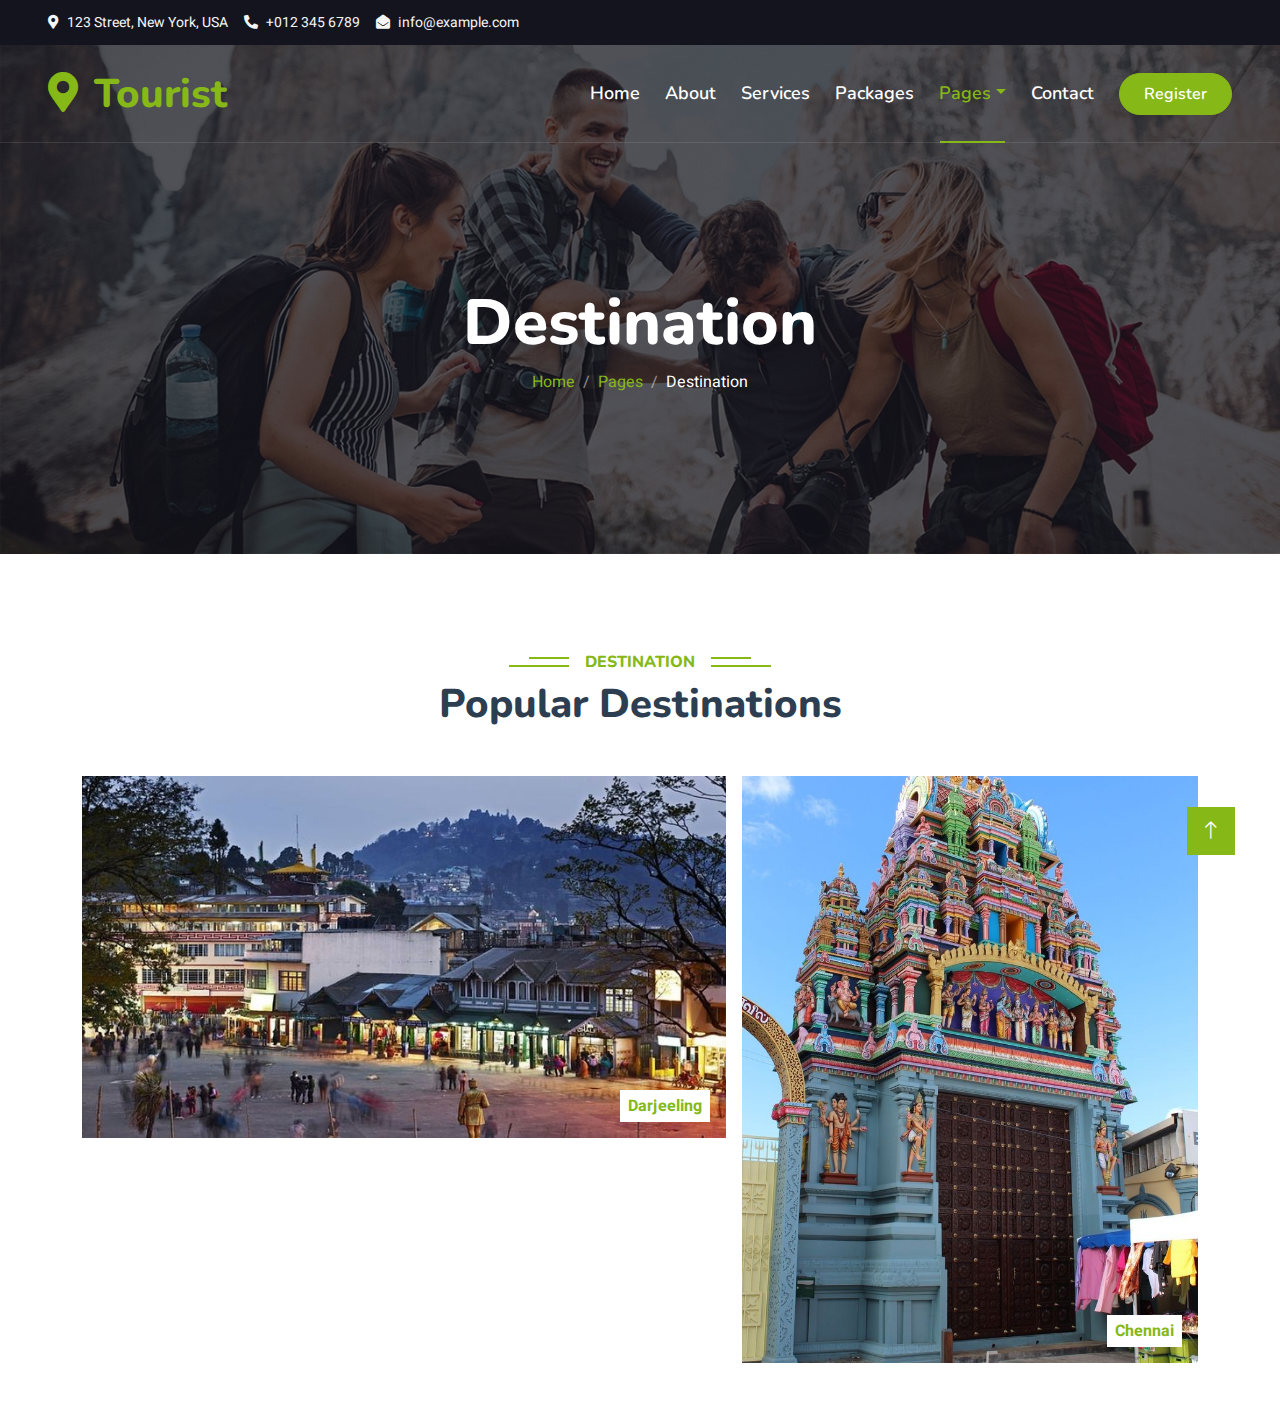
<file: Tourist website/travel-agency-html-template/destination.html>
<!DOCTYPE html>
<html lang="en">

<head>
    <meta charset="utf-8">
    <title>Tourist - Travel Agency HTML Template</title>
    <meta content="width=device-width, initial-scale=1.0" name="viewport">
    <meta content="" name="keywords">
    <meta content="" name="description">

    <!-- Favicon -->
    <link href="img/favicon.ico" rel="icon">

    <!-- Google Web Fonts -->
    <link rel="preconnect" href="https://fonts.googleapis.com">
    <link rel="preconnect" href="https://fonts.gstatic.com" crossorigin>
    <link href="https://fonts.googleapis.com/css2?family=Heebo:wght@400;500;600&family=Nunito:wght@600;700;800&display=swap" rel="stylesheet">

    <!-- Icon Font Stylesheet -->
    <link href="https://cdnjs.cloudflare.com/ajax/libs/font-awesome/5.10.0/css/all.min.css" rel="stylesheet">
    <link href="https://cdn.jsdelivr.net/npm/bootstrap-icons@1.4.1/font/bootstrap-icons.css" rel="stylesheet">

    <!-- Libraries Stylesheet -->
    <link href="lib/animate/animate.min.css" rel="stylesheet">
    <link href="lib/owlcarousel/assets/owl.carousel.min.css" rel="stylesheet">
    <link href="lib/tempusdominus/css/tempusdominus-bootstrap-4.min.css" rel="stylesheet" />

    <!-- Customized Bootstrap Stylesheet -->
    <link href="css/bootstrap.min.css" rel="stylesheet">

    <!-- Template Stylesheet -->
    <link href="css/style.css" rel="stylesheet">
</head>

<body>
    <!-- Spinner Start -->
    <div id="spinner" class="show bg-white position-fixed translate-middle w-100 vh-100 top-50 start-50 d-flex align-items-center justify-content-center">
        <div class="spinner-border text-primary" style="width: 3rem; height: 3rem;" role="status">
            <span class="sr-only">Loading...</span>
        </div>
    </div>
    <!-- Spinner End -->


    <!-- Topbar Start -->
    <div class="container-fluid bg-dark px-5 d-none d-lg-block">
        <div class="row gx-0">
            <div class="col-lg-8 text-center text-lg-start mb-2 mb-lg-0">
                <div class="d-inline-flex align-items-center" style="height: 45px;">
                    <small class="me-3 text-light"><i class="fa fa-map-marker-alt me-2"></i>123 Street, New York, USA</small>
                    <small class="me-3 text-light"><i class="fa fa-phone-alt me-2"></i>+012 345 6789</small>
                    <small class="text-light"><i class="fa fa-envelope-open me-2"></i>info@example.com</small>
                </div>
            </div>
        </div>
    </div>
    <!-- Topbar End -->


    <!-- Navbar & Hero Start -->
    <div class="container-fluid position-relative p-0">
        <nav class="navbar navbar-expand-lg navbar-light px-4 px-lg-5 py-3 py-lg-0">
            <a href="" class="navbar-brand p-0">
                <h1 class="text-primary m-0"><i class="fa fa-map-marker-alt me-3"></i>Tourist</h1>
                <!-- <img src="img/logo.png" alt="Logo"> -->
            </a>
            <button class="navbar-toggler" type="button" data-bs-toggle="collapse" data-bs-target="#navbarCollapse">
                <span class="fa fa-bars"></span>
            </button>
            <div class="collapse navbar-collapse" id="navbarCollapse">
                <div class="navbar-nav ms-auto py-0">
                    <a href="index.html" class="nav-item nav-link">Home</a>
                    <a href="about.html" class="nav-item nav-link">About</a>
                    <a href="service.html" class="nav-item nav-link">Services</a>
                    <a href="package.html" class="nav-item nav-link">Packages</a>
                    <div class="nav-item dropdown">
                        <a href="#" class="nav-link dropdown-toggle active" data-bs-toggle="dropdown">Pages</a>
                        <div class="dropdown-menu m-0">
                            <a href="destination.html" class="dropdown-item active">Destination</a>
                            <a href="booking.html" class="dropdown-item">Booking</a>
                            <a href="team.html" class="dropdown-item">Travel Guides</a>
                            <a href="testimonial.html" class="dropdown-item">Feedback of customer</a>
                            <a href="404.html" class="dropdown-item">404 Page</a>
                        </div>
                    </div>
                    <a href="contact.html" class="nav-item nav-link">Contact</a>
                </div>
                <a href="" class="btn btn-primary rounded-pill py-2 px-4">Register</a>
            </div>
        </nav>

        <div class="container-fluid bg-primary py-5 mb-5 hero-header">
            <div class="container py-5">
                <div class="row justify-content-center py-5">
                    <div class="col-lg-10 pt-lg-5 mt-lg-5 text-center">
                        <h1 class="display-3 text-white animated slideInDown">Destination</h1>
                        <nav aria-label="breadcrumb">
                            <ol class="breadcrumb justify-content-center">
                                <li class="breadcrumb-item"><a href="#">Home</a></li>
                                <li class="breadcrumb-item"><a href="#">Pages</a></li>
                                <li class="breadcrumb-item text-white active" aria-current="page">Destination</li>
                            </ol>
                        </nav>
                    </div>
                </div>
            </div>
        </div>
    </div>
    <!-- Navbar & Hero End -->


    <!-- Destination Start -->
    <div class="container-xxl py-5 destination">
        <div class="container">
            <div class="text-center wow fadeInUp" data-wow-delay="0.1s">
                <h6 class="section-title bg-white text-center text-primary px-3">Destination</h6>
                <h1 class="mb-5">Popular Destinations</h1>
            </div>
            <div class="row g-3">
                <div class="col-lg-7 col-md-6">
                    <div class="row g-3">
                        <div class="col-lg-12 col-md-12 wow zoomIn" data-wow-delay="0.1s">
                            <a class="position-relative d-block overflow-hidden" href="">
                                <img class="img-fluid" src="img/destination-1.jpg" alt="">
                                <div class="bg-white text-primary fw-bold position-absolute bottom-0 end-0 m-3 py-1 px-2">Darjeeling</div>
                            </a>
                        </div>
                        <div class="col-lg-6 col-md-12 wow zoomIn" data-wow-delay="0.3s">
                            <a class="position-relative d-block overflow-hidden" href="">
                                <img class="img-fluid" src="img/destination-2.jpg" alt="">
                                
                                <div class="bg-white text-primary fw-bold position-absolute bottom-0 end-0 m-3 py-1 px-2">Goa</div>
                            </a>
                        </div>
                        <div class="col-lg-6 col-md-12 wow zoomIn" data-wow-delay="0.5s">
                            <a class="position-relative d-block overflow-hidden" href="">
                                <img class="img-fluid" src="img/destination-3.jpg" alt="">
                                
                                <div class="bg-white text-primary fw-bold position-absolute bottom-0 end-0 m-3 py-1 px-2">Mumbai</div>
                            </a>
                        </div>
                    </div>
                </div>
                <div class="col-lg-5 col-md-6 wow zoomIn" data-wow-delay="0.7s" style="min-height: 350px;">
                    <a class="position-relative d-block h-100 overflow-hidden" href="">
                        <img class="img-fluid position-absolute w-100 h-100" src="img/destination-4.jpg" alt="" style="object-fit: cover;">
                        
                        <div class="bg-white text-primary fw-bold position-absolute bottom-0 end-0 m-3 py-1 px-2">Chennai</div>
                    </a>
                </div>
            </div>
        </div>
    </div>
    <!-- Destination Start -->
        

    

    <!-- Back to Top -->
    <a href="#" class="btn btn-lg btn-primary btn-lg-square back-to-top"><i class="bi bi-arrow-up"></i></a>


    <!-- JavaScript Libraries -->
    <script src="https://code.jquery.com/jquery-3.4.1.min.js"></script>
    <script src="https://cdn.jsdelivr.net/npm/bootstrap@5.0.0/dist/js/bootstrap.bundle.min.js"></script>
    <script src="lib/wow/wow.min.js"></script>
    <script src="lib/easing/easing.min.js"></script>
    <script src="lib/waypoints/waypoints.min.js"></script>
    <script src="lib/owlcarousel/owl.carousel.min.js"></script>
    <script src="lib/tempusdominus/js/moment.min.js"></script>
    <script src="lib/tempusdominus/js/moment-timezone.min.js"></script>
    <script src="lib/tempusdominus/js/tempusdominus-bootstrap-4.min.js"></script>

    <!-- Template Javascript -->
    <script src="js/main.js"></script>
</body>

</html>
</file>
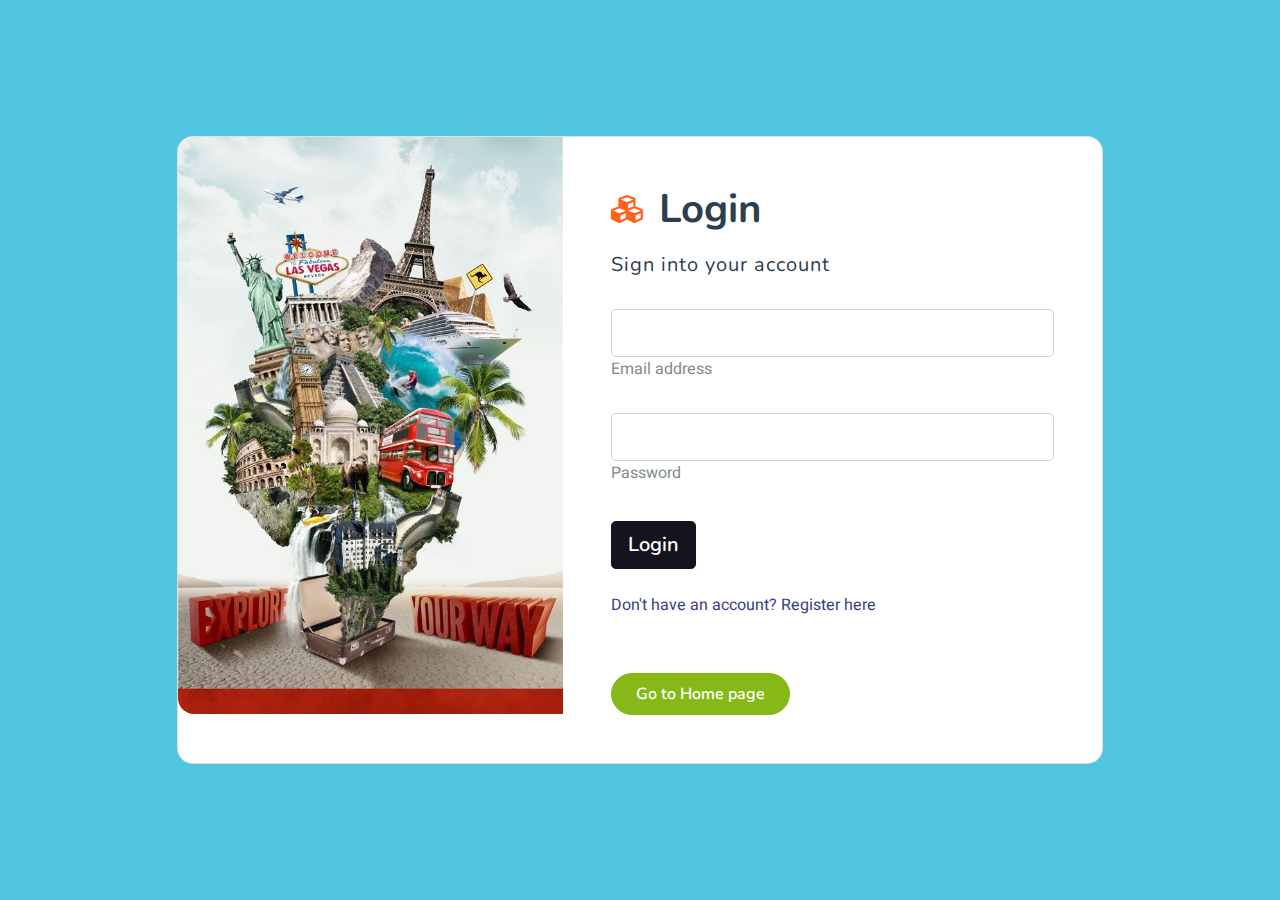
<file: Tourist website/travel-agency-html-template/login.html>
<!DOCTYPE html>
<html lang="en">

<head>
    <meta charset="utf-8">
    <title>Tourist - Travel Agency HTML Template</title>
    <meta content="width=device-width, initial-scale=1.0" name="viewport">
    <meta content="" name="keywords">
    <meta content="" name="description">

    <!-- Favicon -->
    <link href="img/favicon.ico" rel="icon">

    <!-- Google Web Fonts -->
    <link rel="preconnect" href="https://fonts.googleapis.com">
    <link rel="preconnect" href="https://fonts.gstatic.com" crossorigin>
    <link href="https://fonts.googleapis.com/css2?family=Heebo:wght@400;500;600&family=Nunito:wght@600;700;800&display=swap" rel="stylesheet">

    <!-- Icon Font Stylesheet -->
    <link href="https://cdnjs.cloudflare.com/ajax/libs/font-awesome/5.10.0/css/all.min.css" rel="stylesheet">
    <link href="https://cdn.jsdelivr.net/npm/bootstrap-icons@1.4.1/font/bootstrap-icons.css" rel="stylesheet">

    <!-- Libraries Stylesheet -->
    <link href="lib/animate/animate.min.css" rel="stylesheet">
    <link href="lib/owlcarousel/assets/owl.carousel.min.css" rel="stylesheet">
    <link href="lib/tempusdominus/css/tempusdominus-bootstrap-4.min.css" rel="stylesheet" />

    <!-- Customized Bootstrap Stylesheet -->
    <link href="css/bootstrap.min.css" rel="stylesheet">

    <!-- Template Stylesheet -->
    <link href="css/style.css" rel="stylesheet">
</head>

<body>
    <section class="vh-100" style="background-color: #50c5e0;">
        <div class="container py-5 h-100">
          <div class="row d-flex justify-content-center align-items-center h-100">
            <div class="col col-xl-10">
              <div class="card" style="border-radius: 1rem;">
                <div class="row g-0">
                  <div class="col-md-6 col-lg-5 d-none d-md-block">
                    <img src="img/login.jpg"
                      alt="login form" class="img-fluid" style="border-radius: 1rem 0 0 1rem;" />
                  </div>
                  <div class="col-md-6 col-lg-7 d-flex align-items-center">
                    <div class="card-body p-4 p-lg-5 text-black">
      
                      <form id="loginForm">
                        <div class="d-flex align-items-center mb-3 pb-1">
                            <i class="fas fa-cubes fa-2x me-3" style="color: #ff6219;"></i>
                            <span class="h1 fw-bold mb-0">Login</span>
                        </div>
                    
                        <h5 class="fw-normal mb-3 pb-3" style="letter-spacing: 1px;">Sign into your account</h5>
                    
                        <div class="form-outline mb-4">
                            <input type="email" id="email" class="form-control form-control-lg" />
                            <label class="form-label" for="email">Email address</label>
                        </div>
                    
                        <div class="form-outline mb-4">
                            <input type="password" id="password" class="form-control form-control-lg" />
                            <label class="form-label" for="password">Password</label>
                        </div>
                    
                        <div class="pt-1 mb-4">
                            <button class="btn btn-dark btn-lg btn-block" type="submit">Login</button>
                        </div>
                    
                        <p class="mb-5 pb-lg-2" style="color: #393f81;">Don't have an account? <a href="register.html"
                                style="color: #393f81;">Register here</a></p>
                        <a href="index.html" class="btn btn-primary rounded-pill py-2 px-4">Go to Home page</a>
                    </form>
                    
      
                    </div>
                  </div>
                </div>
              </div>
            </div>
          </div>
        </div>
      </section>
        

    


  


    <!-- JavaScript Libraries -->
    <script src="https://code.jquery.com/jquery-3.4.1.min.js"></script>
    <script src="https://cdn.jsdelivr.net/npm/bootstrap@5.0.0/dist/js/bootstrap.bundle.min.js"></script>
    <script src="lib/wow/wow.min.js"></script>
    <script src="lib/easing/easing.min.js"></script>
    <script src="lib/waypoints/waypoints.min.js"></script>
    <script src="lib/owlcarousel/owl.carousel.min.js"></script>
    <script src="lib/tempusdominus/js/moment.min.js"></script>
    <script src="lib/tempusdominus/js/moment-timezone.min.js"></script>
    <script src="lib/tempusdominus/js/tempusdominus-bootstrap-4.min.js"></script>

    <!-- Template Javascript -->
    <script src="js/main.js"></script>
    <script src="js/login.js"></script>

</body>

</html>
</file>
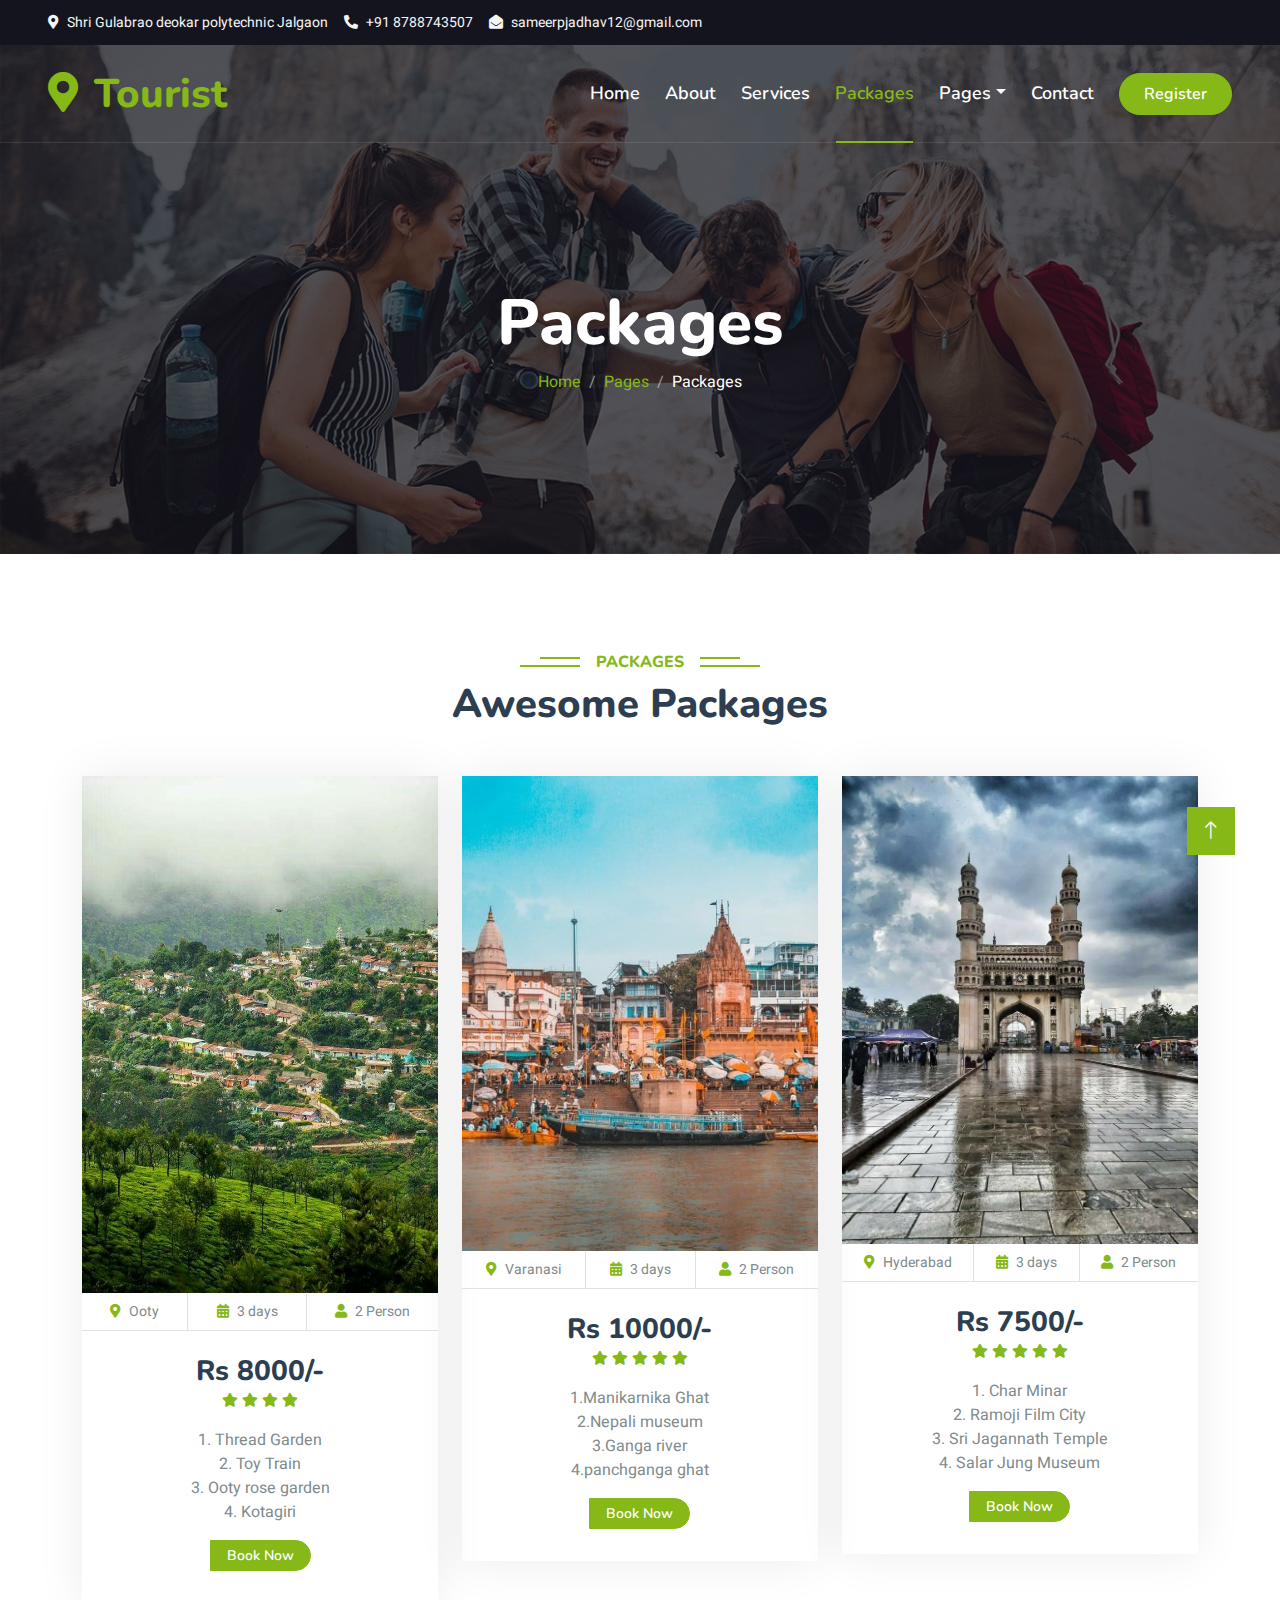
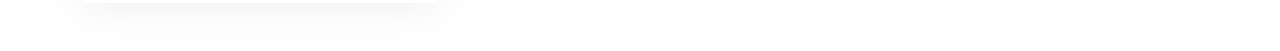
<file: Tourist website/travel-agency-html-template/package.html>
<!DOCTYPE html>
<html lang="en">

<head>
    <meta charset="utf-8">
    <title>Tourist - Travel Agency HTML Template</title>
    <meta content="width=device-width, initial-scale=1.0" name="viewport">
    <meta content="" name="keywords">
    <meta content="" name="description">

    <!-- Favicon -->
    <link href="img/favicon.ico" rel="icon">

    <!-- Google Web Fonts -->
    <link rel="preconnect" href="https://fonts.googleapis.com">
    <link rel="preconnect" href="https://fonts.gstatic.com" crossorigin>
    <link href="https://fonts.googleapis.com/css2?family=Heebo:wght@400;500;600&family=Nunito:wght@600;700;800&display=swap" rel="stylesheet">

    <!-- Icon Font Stylesheet -->
    <link href="https://cdnjs.cloudflare.com/ajax/libs/font-awesome/5.10.0/css/all.min.css" rel="stylesheet">
    <link href="https://cdn.jsdelivr.net/npm/bootstrap-icons@1.4.1/font/bootstrap-icons.css" rel="stylesheet">

    <!-- Libraries Stylesheet -->
    <link href="lib/animate/animate.min.css" rel="stylesheet">
    <link href="lib/owlcarousel/assets/owl.carousel.min.css" rel="stylesheet">
    <link href="lib/tempusdominus/css/tempusdominus-bootstrap-4.min.css" rel="stylesheet" />

    <!-- Customized Bootstrap Stylesheet -->
    <link href="css/bootstrap.min.css" rel="stylesheet">

    <!-- Template Stylesheet -->
    <link href="css/style.css" rel="stylesheet">
</head>

<body>
    <!-- Spinner Start -->
    <div id="spinner" class="show bg-white position-fixed translate-middle w-100 vh-100 top-50 start-50 d-flex align-items-center justify-content-center">
        <div class="spinner-border text-primary" style="width: 3rem; height: 3rem;" role="status">
            <span class="sr-only">Loading...</span>
        </div>
    </div>
    <!-- Spinner End -->


    <!-- Topbar Start -->
    <div class="container-fluid bg-dark px-5 d-none d-lg-block">
        <div class="row gx-0">
            <div class="col-lg-8 text-center text-lg-start mb-2 mb-lg-0">
                <div class="d-inline-flex align-items-center" style="height: 45px;">
                    <small class="me-3 text-light"><i class="fa fa-map-marker-alt me-2"></i>Shri Gulabrao deokar polytechnic Jalgaon</small>
                    <small class="me-3 text-light"><i class="fa fa-phone-alt me-2"></i>+91 8788743507</small>
                    <small class="text-light"><i class="fa fa-envelope-open me-2"></i>sameerpjadhav12@gmail.com</small>
                </div>
            </div>
        </div>
    </div>
    <!-- Topbar End -->


    <!-- Navbar & Hero Start -->
    <div class="container-fluid position-relative p-0">
        <nav class="navbar navbar-expand-lg navbar-light px-4 px-lg-5 py-3 py-lg-0">
            <a href="" class="navbar-brand p-0">
                <h1 class="text-primary m-0"><i class="fa fa-map-marker-alt me-3"></i>Tourist</h1>
                <!-- <img src="img/logo.png" alt="Logo"> -->
            </a>
            <button class="navbar-toggler" type="button" data-bs-toggle="collapse" data-bs-target="#navbarCollapse">
                <span class="fa fa-bars"></span>
            </button>
            <div class="collapse navbar-collapse" id="navbarCollapse">
                <div class="navbar-nav ms-auto py-0">
                    <a href="index.html" class="nav-item nav-link">Home</a>
                    <a href="about.html" class="nav-item nav-link">About</a>
                    <a href="service.html" class="nav-item nav-link">Services</a>
                    <a href="package.html" class="nav-item nav-link active">Packages</a>
                    <div class="nav-item dropdown">
                        <a href="#" class="nav-link dropdown-toggle" data-bs-toggle="dropdown">Pages</a>
                        <div class="dropdown-menu m-0">
                            <a href="destination.html" class="dropdown-item">Destination</a>
                            <a href="booking.html" class="dropdown-item">Booking</a>
                            <a href="team.html" class="dropdown-item">Travel Guides</a>
                            <a href="testimonial.html" class="dropdown-item">Feedback of customer</a>
                            <a href="404.html" class="dropdown-item">404 Page</a>
                        </div>
                    </div>
                    <a href="contact.html" class="nav-item nav-link">Contact</a>
                </div>
                <a href="login.html" class="btn btn-primary rounded-pill py-2 px-4">Register</a>
            </div>
        </nav>

        <div class="container-fluid bg-primary py-5 mb-5 hero-header">
            <div class="container py-5">
                <div class="row justify-content-center py-5">
                    <div class="col-lg-10 pt-lg-5 mt-lg-5 text-center">
                        <h1 class="display-3 text-white animated slideInDown">Packages</h1>
                        <nav aria-label="breadcrumb">
                            <ol class="breadcrumb justify-content-center">
                                <li class="breadcrumb-item"><a href="index.html">Home</a></li>
                                <li class="breadcrumb-item"><a href="#">Pages</a></li>
                                <li class="breadcrumb-item text-white active" aria-current="page">Packages</li>
                            </ol>
                        </nav>
                    </div>
                </div>
            </div>
        </div>
    </div>
    <!-- Navbar & Hero End -->


    <!-- Package Start -->
    <div class="container-xxl py-5">
        <div class="container">
            <div class="text-center wow fadeInUp" data-wow-delay="0.1s">
                <h6 class="section-title bg-white text-center text-primary px-3">Packages</h6>
                <h1 class="mb-5">Awesome Packages</h1>
            </div>
            <div class="row g-4 justify-content-center">
                <div class="col-lg-4 col-md-6 wow fadeInUp" data-wow-delay="0.1s">
                    <div class="package-item">
                        <div class="overflow-hidden">
                            <img class="img-fluid" src="img/package-1.png" alt="">
                        </div>
                        <div class="d-flex border-bottom">
                            <small class="flex-fill text-center border-end py-2"><i class="fa fa-map-marker-alt text-primary me-2"></i>Ooty</small>
                            <small class="flex-fill text-center border-end py-2"><i class="fa fa-calendar-alt text-primary me-2"></i>3 days</small>
                            <small class="flex-fill text-center py-2"><i class="fa fa-user text-primary me-2"></i>2 Person</small>
                        </div>
                        <div class="text-center p-4">
                            <h3 class="mb-0">Rs 8000/-</h3>
                            <div class="mb-3">
                                <small class="fa fa-star text-primary"></small>
                                <small class="fa fa-star text-primary"></small>
                                <small class="fa fa-star text-primary"></small>
                                <small class="fa fa-star text-primary"></small>
                                
                            </div>
                            <p>1. Thread Garden <br>
                               2. Toy Train <br>
                               3. Ooty rose garden <br>
                               4. Kotagiri</p>
                            <div class="d-flex justify-content-center mb-2">
                                
                                <a href="booking.html" class="btn btn-sm btn-primary px-3" style="border-radius: 0 30px 30px 0;">Book Now</a>
                            </div>
                        </div>
                    </div>
                </div>
                <div class="col-lg-4 col-md-6 wow fadeInUp" data-wow-delay="0.3s">
                    <div class="package-item">
                        <div class="overflow-hidden">
                            <img class="img-fluid" src="img/package-2.jpg" alt="">
                        </div>
                        <div class="d-flex border-bottom">
                            <small class="flex-fill text-center border-end py-2"><i class="fa fa-map-marker-alt text-primary me-2"></i>Varanasi</small>
                            <small class="flex-fill text-center border-end py-2"><i class="fa fa-calendar-alt text-primary me-2"></i>3 days</small>
                            <small class="flex-fill text-center py-2"><i class="fa fa-user text-primary me-2"></i>2 Person</small>
                        </div>
                        <div class="text-center p-4">
                            <h3 class="mb-0">Rs 10000/-</h3>
                            <div class="mb-3">
                                <small class="fa fa-star text-primary"></small>
                                <small class="fa fa-star text-primary"></small>
                                <small class="fa fa-star text-primary"></small>
                                <small class="fa fa-star text-primary"></small>
                                <small class="fa fa-star text-primary"></small>
                            </div>
                            <p>1.Manikarnika Ghat <br>
                                2.Nepali museum <br>
                                3.Ganga river <br>
                                4.panchganga ghat</p>
                            <div class="d-flex justify-content-center mb-2">
                                
                                <a href="booking.html" class="btn btn-sm btn-primary px-3" style="border-radius: 0 30px 30px 0;">Book Now</a>
                            </div>
                        </div>
                    </div>
                </div>
                <div class="col-lg-4 col-md-6 wow fadeInUp" data-wow-delay="0.5s">
                    <div class="package-item">
                        <div class="overflow-hidden">
                            <img class="img-fluid" src="img/package-3.jpg" alt="">
                        </div>
                        <div class="d-flex border-bottom">
                            <small class="flex-fill text-center border-end py-2"><i class="fa fa-map-marker-alt text-primary me-2"></i>Hyderabad</small>
                            <small class="flex-fill text-center border-end py-2"><i class="fa fa-calendar-alt text-primary me-2"></i>3 days</small>
                            <small class="flex-fill text-center py-2"><i class="fa fa-user text-primary me-2"></i>2 Person</small>
                        </div>
                        <div class="text-center p-4">
                            <h3 class="mb-0">Rs 7500/-</h3>
                            <div class="mb-3">
                                <small class="fa fa-star text-primary"></small>
                                <small class="fa fa-star text-primary"></small>
                                <small class="fa fa-star text-primary"></small>
                                <small class="fa fa-star text-primary"></small>
                                <small class="fa fa-star text-primary"></small>
                            </div>
                            <p>1. Char Minar <br>
                                2. Ramoji Film City <br>
                                3. Sri Jagannath Temple <br>
                                4. Salar Jung Museum</p>
                            <div class="d-flex justify-content-center mb-2">
                                
                                <a href="booking.html" class="btn btn-sm btn-primary px-3" style="border-radius: 0 30px 30px 0;">Book Now</a>
                            </div>
                        </div>
                    </div>
                </div>
            </div>
        </div>
    </div>
    <!-- Package End -->


    


    
        

   


    <!-- Back to Top -->
    <a href="#" class="btn btn-lg btn-primary btn-lg-square back-to-top"><i class="bi bi-arrow-up"></i></a>


    <!-- JavaScript Libraries -->
    <script src="https://code.jquery.com/jquery-3.4.1.min.js"></script>
    <script src="https://cdn.jsdelivr.net/npm/bootstrap@5.0.0/dist/js/bootstrap.bundle.min.js"></script>
    <script src="lib/wow/wow.min.js"></script>
    <script src="lib/easing/easing.min.js"></script>
    <script src="lib/waypoints/waypoints.min.js"></script>
    <script src="lib/owlcarousel/owl.carousel.min.js"></script>
    <script src="lib/tempusdominus/js/moment.min.js"></script>
    <script src="lib/tempusdominus/js/moment-timezone.min.js"></script>
    <script src="lib/tempusdominus/js/tempusdominus-bootstrap-4.min.js"></script>

    <!-- Template Javascript -->
    <script src="js/main.js"></script>
</body>

</html>
</file>
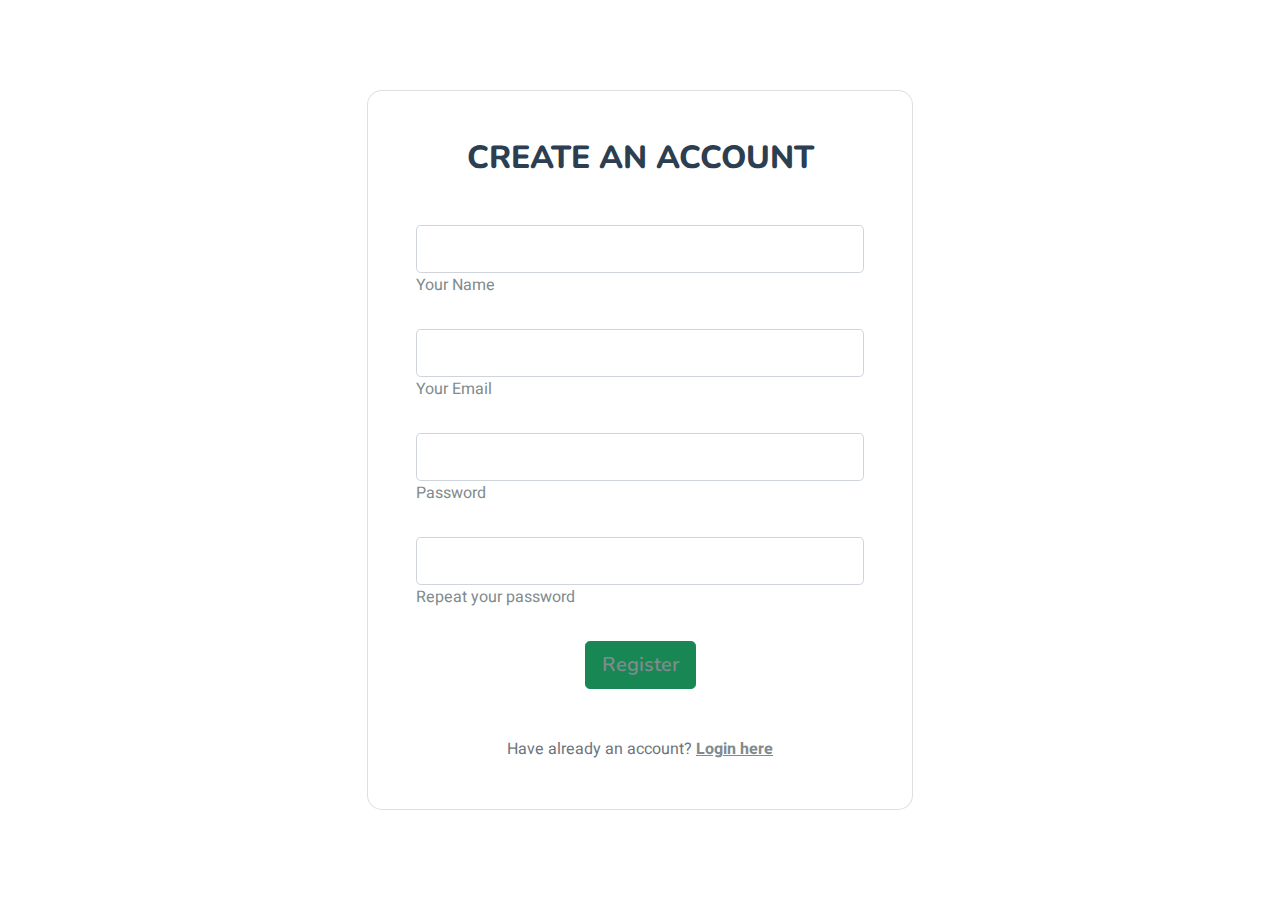
<file: Tourist website/travel-agency-html-template/register.html>
<!DOCTYPE html>
<html lang="en">

<head>
    <meta charset="utf-8">
    <title>Tourist - Travel Agency HTML Template</title>
    <meta content="width=device-width, initial-scale=1.0" name="viewport">
    <meta content="" name="keywords">
    <meta content="" name="description">

    <!-- Favicon -->
    <link href="img/favicon.ico" rel="icon">

    <!-- Google Web Fonts -->
    <link rel="preconnect" href="https://fonts.googleapis.com">
    <link rel="preconnect" href="https://fonts.gstatic.com" crossorigin>
    <link href="https://fonts.googleapis.com/css2?family=Heebo:wght@400;500;600&family=Nunito:wght@600;700;800&display=swap" rel="stylesheet">

    <!-- Icon Font Stylesheet -->
    <link href="https://cdnjs.cloudflare.com/ajax/libs/font-awesome/5.10.0/css/all.min.css" rel="stylesheet">
    <link href="https://cdn.jsdelivr.net/npm/bootstrap-icons@1.4.1/font/bootstrap-icons.css" rel="stylesheet">

    <!-- Libraries Stylesheet -->
    <link href="lib/animate/animate.min.css" rel="stylesheet">
    <link href="lib/owlcarousel/assets/owl.carousel.min.css" rel="stylesheet">
    <link href="lib/tempusdominus/css/tempusdominus-bootstrap-4.min.css" rel="stylesheet" />

    <!-- Customized Bootstrap Stylesheet -->
    <link href="css/bootstrap.min.css" rel="stylesheet">

    <!-- Template Stylesheet -->
    <link href="css/style.css" rel="stylesheet">
</head>

<body>
    <section class="vh-100 bg-image" >
  <div class="mask d-flex align-items-center h-100 gradient-custom-3">
    <div class="container h-100">
      <div class="row d-flex justify-content-center align-items-center h-100">
        <div class="col-12 col-md-9 col-lg-7 col-xl-6">
          <div class="card" style="border-radius: 15px;">
            <div class="card-body p-5">
              <h2 class="text-uppercase text-center mb-5">Create an account</h2>

              <form>

                <div class="form-outline mb-4">
                  <input type="text" id="form3Example1cg" class="form-control form-control-lg" />
                  <label class="form-label" for="form3Example1cg">Your Name</label>
                </div>

                <div class="form-outline mb-4">
                  <input type="email" id="form3Example3cg" class="form-control form-control-lg" />
                  <label class="form-label" for="form3Example3cg">Your Email</label>
                </div>

                <div class="form-outline mb-4">
                  <input type="password" id="form3Example4cg" class="form-control form-control-lg" />
                  <label class="form-label" for="form3Example4cg">Password</label>
                </div>

                <div class="form-outline mb-4">
                  <input type="password" id="form3Example4cdg" class="form-control form-control-lg" />
                  <label class="form-label" for="form3Example4cdg">Repeat your password</label>
                </div>


                <div class="d-flex justify-content-center">
                  <button type="button"
                    class="btn btn-success btn-block btn-lg gradient-custom-4 text-body">Register</button>
                </div>

                <p class="text-center text-muted mt-5 mb-0">Have already an account? <a href="login.html"
                    class="fw-bold text-body"><u>Login here</u></a></p>

              </form>

            </div>
          </div>
        </div>
      </div>
    </div>
  </div>
</section>


    <!-- JavaScript Libraries -->
    <script src="https://code.jquery.com/jquery-3.4.1.min.js"></script>
    <script src="https://cdn.jsdelivr.net/npm/bootstrap@5.0.0/dist/js/bootstrap.bundle.min.js"></script>
    <script src="lib/wow/wow.min.js"></script>
    <script src="lib/easing/easing.min.js"></script>
    <script src="lib/waypoints/waypoints.min.js"></script>
    <script src="lib/owlcarousel/owl.carousel.min.js"></script>
    <script src="lib/tempusdominus/js/moment.min.js"></script>
    <script src="lib/tempusdominus/js/moment-timezone.min.js"></script>
    <script src="lib/tempusdominus/js/tempusdominus-bootstrap-4.min.js"></script>

    <!-- Template Javascript -->
    <script src="js/main.js"></script>
    <script src="js/register.js"></script>
</body>

</html>
</file>
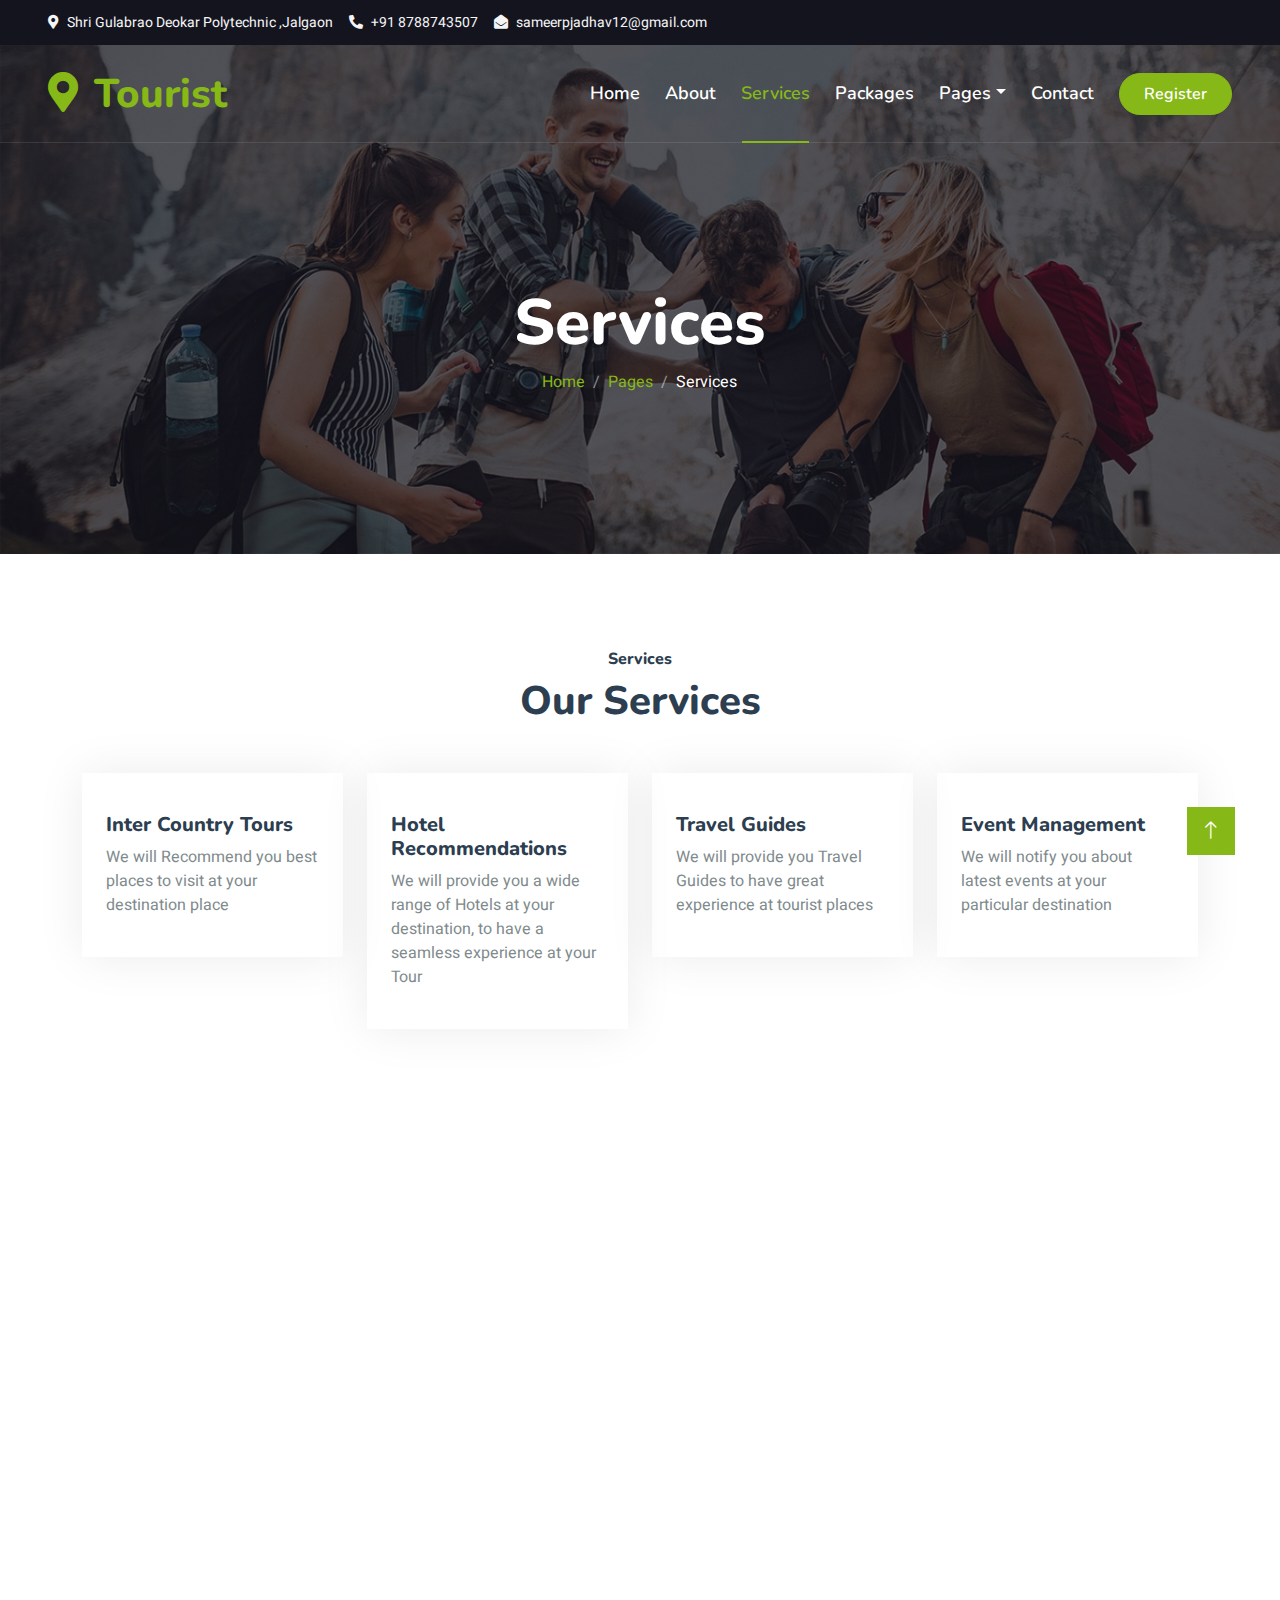
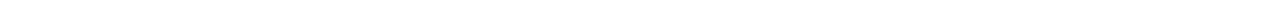
<file: Tourist website/travel-agency-html-template/service.html>
<!DOCTYPE html>
<html lang="en">

<head>
    <meta charset="utf-8">
    <title>Tourist - Travel Agency HTML Template</title>
    <meta content="width=device-width, initial-scale=1.0" name="viewport">
    <meta content="" name="keywords">
    <meta content="" name="description">

    <!-- Favicon -->
    <link href="img/favicon.ico" rel="icon">

    <!-- Google Web Fonts -->
    <link rel="preconnect" href="https://fonts.googleapis.com">
    <link rel="preconnect" href="https://fonts.gstatic.com" crossorigin>
    <link href="https://fonts.googleapis.com/css2?family=Heebo:wght@400;500;600&family=Nunito:wght@600;700;800&display=swap" rel="stylesheet">

    <!-- Icon Font Stylesheet -->
    <link href="https://cdnjs.cloudflare.com/ajax/libs/font-awesome/5.10.0/css/all.min.css" rel="stylesheet">
    <link href="https://cdn.jsdelivr.net/npm/bootstrap-icons@1.4.1/font/bootstrap-icons.css" rel="stylesheet">

    <!-- Libraries Stylesheet -->
    <link href="lib/animate/animate.min.css" rel="stylesheet">
    <link href="lib/owlcarousel/assets/owl.carousel.min.css" rel="stylesheet">
    <link href="lib/tempusdominus/css/tempusdominus-bootstrap-4.min.css" rel="stylesheet" />

    <!-- Customized Bootstrap Stylesheet -->
    <link href="css/bootstrap.min.css" rel="stylesheet">

    <!-- Template Stylesheet -->
    <link href="css/style.css" rel="stylesheet">
</head>

<body>
    <!-- Spinner Start -->
    <div id="spinner" class="show bg-white position-fixed translate-middle w-100 vh-100 top-50 start-50 d-flex align-items-center justify-content-center">
        <div class="spinner-border text-primary" style="width: 3rem; height: 3rem;" role="status">
            <span class="sr-only">Loading...</span>
        </div>
    </div>
    <!-- Spinner End -->


    <!-- Topbar Start -->
    <div class="container-fluid bg-dark px-5 d-none d-lg-block">
        <div class="row gx-0">
            <div class="col-lg-8 text-center text-lg-start mb-2 mb-lg-0">
                <div class="d-inline-flex align-items-center" style="height: 45px;">
                    <small class="me-3 text-light"><i class="fa fa-map-marker-alt me-2"></i>Shri Gulabrao Deokar Polytechnic ,Jalgaon</small>
                    <small class="me-3 text-light"><i class="fa fa-phone-alt me-2"></i>+91 8788743507</small>
                    <small class="text-light"><i class="fa fa-envelope-open me-2"></i>sameerpjadhav12@gmail.com</small>
                </div>
            </div>
        </div>
    </div>
    <!-- Topbar End -->


    <!-- Navbar & Hero Start -->
    <div class="container-fluid position-relative p-0">
        <nav class="navbar navbar-expand-lg navbar-light px-4 px-lg-5 py-3 py-lg-0">
            <a href="" class="navbar-brand p-0">
                <h1 class="text-primary m-0"><i class="fa fa-map-marker-alt me-3"></i>Tourist</h1>
                <!-- <img src="img/logo.png" alt="Logo"> -->
            </a>
            <button class="navbar-toggler" type="button" data-bs-toggle="collapse" data-bs-target="#navbarCollapse">
                <span class="fa fa-bars"></span>
            </button>
            <div class="collapse navbar-collapse" id="navbarCollapse">
                <div class="navbar-nav ms-auto py-0">
                    <a href="index.html" class="nav-item nav-link">Home</a>
                    <a href="about.html" class="nav-item nav-link">About</a>
                    <a href="service.html" class="nav-item nav-link active">Services</a>
                    <a href="package.html" class="nav-item nav-link">Packages</a>
                    <div class="nav-item dropdown">
                        <a href="#" class="nav-link dropdown-toggle" data-bs-toggle="dropdown">Pages</a>
                        <div class="dropdown-menu m-0">
                            <a href="destination.html" class="dropdown-item">Destination</a>
                            <a href="booking.html" class="dropdown-item">Booking</a>
                            <a href="team.html" class="dropdown-item">Travel Guides</a>
                            <a href="testimonial.html" class="dropdown-item">Feedback of customer</a>
                            <a href="404.html" class="dropdown-item">404 Page</a>
                        </div>
                    </div>
                    <a href="contact.html" class="nav-item nav-link">Contact</a>
                </div>
                <a href="login.html" class="btn btn-primary rounded-pill py-2 px-4">Register</a>
            </div>
        </nav>

        <div class="container-fluid bg-primary py-5 mb-5 hero-header">
            <div class="container py-5">
                <div class="row justify-content-center py-5">
                    <div class="col-lg-10 pt-lg-5 mt-lg-5 text-center">
                        <h1 class="display-3 text-white animated slideInDown">Services</h1>
                        <nav aria-label="breadcrumb">
                            <ol class="breadcrumb justify-content-center">
                                <li class="breadcrumb-item"><a href="#">Home</a></li>
                                <li class="breadcrumb-item"><a href="#">Pages</a></li>
                                <li class="breadcrumb-item text-white active" aria-current="page">Services</li>
                            </ol>
                        </nav>
                    </div>
                </div>
            </div>
        </div>
    </div>
    <!-- Navbar & Hero End -->


    <!-- Service Start -->
    <div class="container-xxl py-5">
        <div class="container">
            <div class="text-center wow fadeInUp" data-wow-delay="0.1s">
                <h6 >Services</h6>
                <h1 class="mb-5">Our Services</h1>
            </div>
            <div class="row g-4">
                <div class="col-lg-3 col-sm-6 wow fadeInUp" data-wow-delay="0.1s">
                    <div class="service-item rounded pt-3">
                        <div class="p-4">
                            
                            <h5>Inter Country Tours</h5>
                            <p>We will Recommend you best places to visit at your destination place</p>
                        </div>
                    </div>
                </div>
                <div class="col-lg-3 col-sm-6 wow fadeInUp" data-wow-delay="0.3s">
                    <div class="service-item rounded pt-3">
                        <div class="p-4">
                            
                            <h5>Hotel Recommendations</h5>
                            <p>We will provide you a wide range of Hotels at your destination, to have a seamless experience at your Tour</p>
                        </div>
                    </div>
                </div>
                <div class="col-lg-3 col-sm-6 wow fadeInUp" data-wow-delay="0.5s">
                    <div class="service-item rounded pt-3">
                        <div class="p-4">
                            
                            <h5>Travel Guides</h5>
                            <p>We will provide you Travel Guides to have great experience at tourist places</p>
                        </div>
                    </div>
                </div>
                <div class="col-lg-3 col-sm-6 wow fadeInUp" data-wow-delay="0.7s">
                    <div class="service-item rounded pt-3">
                        <div class="p-4">
                            
                            <h5>Event Management</h5>
                            <p>We will notify you about latest events at your particular destination</p>
                        </div>
                    </div>
                </div>
            </div>
        </div>
    </div>
    <!-- Service End -->


    <!-- Testimonial Start -->
    <div class="container-xxl py-5 wow fadeInUp" data-wow-delay="0.1s">
        <div class="container">
            <div class="text-center">
                <h6 class="section-title bg-white text-center text-primary px-3">Testimonial</h6>
                <h1 class="mb-5">Our Clients Say!!!</h1>
            </div>
            <div class="owl-carousel testimonial-carousel position-relative">
                <div class="testimonial-item bg-white text-center border p-4">
                    <img class="bg-white rounded-circle shadow p-1 mx-auto mb-3" src="img/testimonial-1.jpg" style="width: 80px; height: 80px;">
                    <h5 class="mb-0">Archana Singh</h5>
                    <p>Banglore, INDIA</p>
                    <p class="mb-0">It was a emerging experience, This website helped me a lot to boom my Journey!</p>
                </div>
                <div class="testimonial-item bg-white text-center border p-4">
                    <img class="bg-white rounded-circle shadow p-1 mx-auto mb-3" src="img/testimonial-2.jpg" style="width: 80px; height: 80px;">
                    <h5 class="mb-0">Pooja Amritkar</h5>
                    <p>Mysoore, INDIA</p>
                    <p class="mt-2 mb-0">Must use this website to book your destination!</p>
                </div>
                <div class="testimonial-item bg-white text-center border p-4">
                    <img class="bg-white rounded-circle shadow p-1 mx-auto mb-3" src="img/testimonial-3.jpg" style="width: 80px; height: 80px;">
                    <h5 class="mb-0">Sameer Jadhav</h5>
                    <p>Pune, INDIA</p>
                    <p class="mt-2 mb-0">Best website, easy user interface, good for inter country visit</p>
                </div>
                <div class="testimonial-item bg-white text-center border p-4">
                    <img class="bg-white rounded-circle shadow p-1 mx-auto mb-3" src="img/testimonial-4.jpg" style="width: 80px; height: 80px;">
                    <h5 class="mb-0">Siddharth Joshi</h5>
                    <p>Chennai, INDIA</p>
                    <p class="mt-2 mb-0">Great Experience! suggested by me to use this website</p>
                </div>
            </div>
        </div>
    </div>
    <!-- Testimonial End -->
        

    


    <!-- Back to Top -->
    <a href="#" class="btn btn-lg btn-primary btn-lg-square back-to-top"><i class="bi bi-arrow-up"></i></a>


    <!-- JavaScript Libraries -->
    <script src="https://code.jquery.com/jquery-3.4.1.min.js"></script>
    <script src="https://cdn.jsdelivr.net/npm/bootstrap@5.0.0/dist/js/bootstrap.bundle.min.js"></script>
    <script src="lib/wow/wow.min.js"></script>
    <script src="lib/easing/easing.min.js"></script>
    <script src="lib/waypoints/waypoints.min.js"></script>
    <script src="lib/owlcarousel/owl.carousel.min.js"></script>
    <script src="lib/tempusdominus/js/moment.min.js"></script>
    <script src="lib/tempusdominus/js/moment-timezone.min.js"></script>
    <script src="lib/tempusdominus/js/tempusdominus-bootstrap-4.min.js"></script>

    <!-- Template Javascript -->
    <script src="js/main.js"></script>
</body>

</html>
</file>
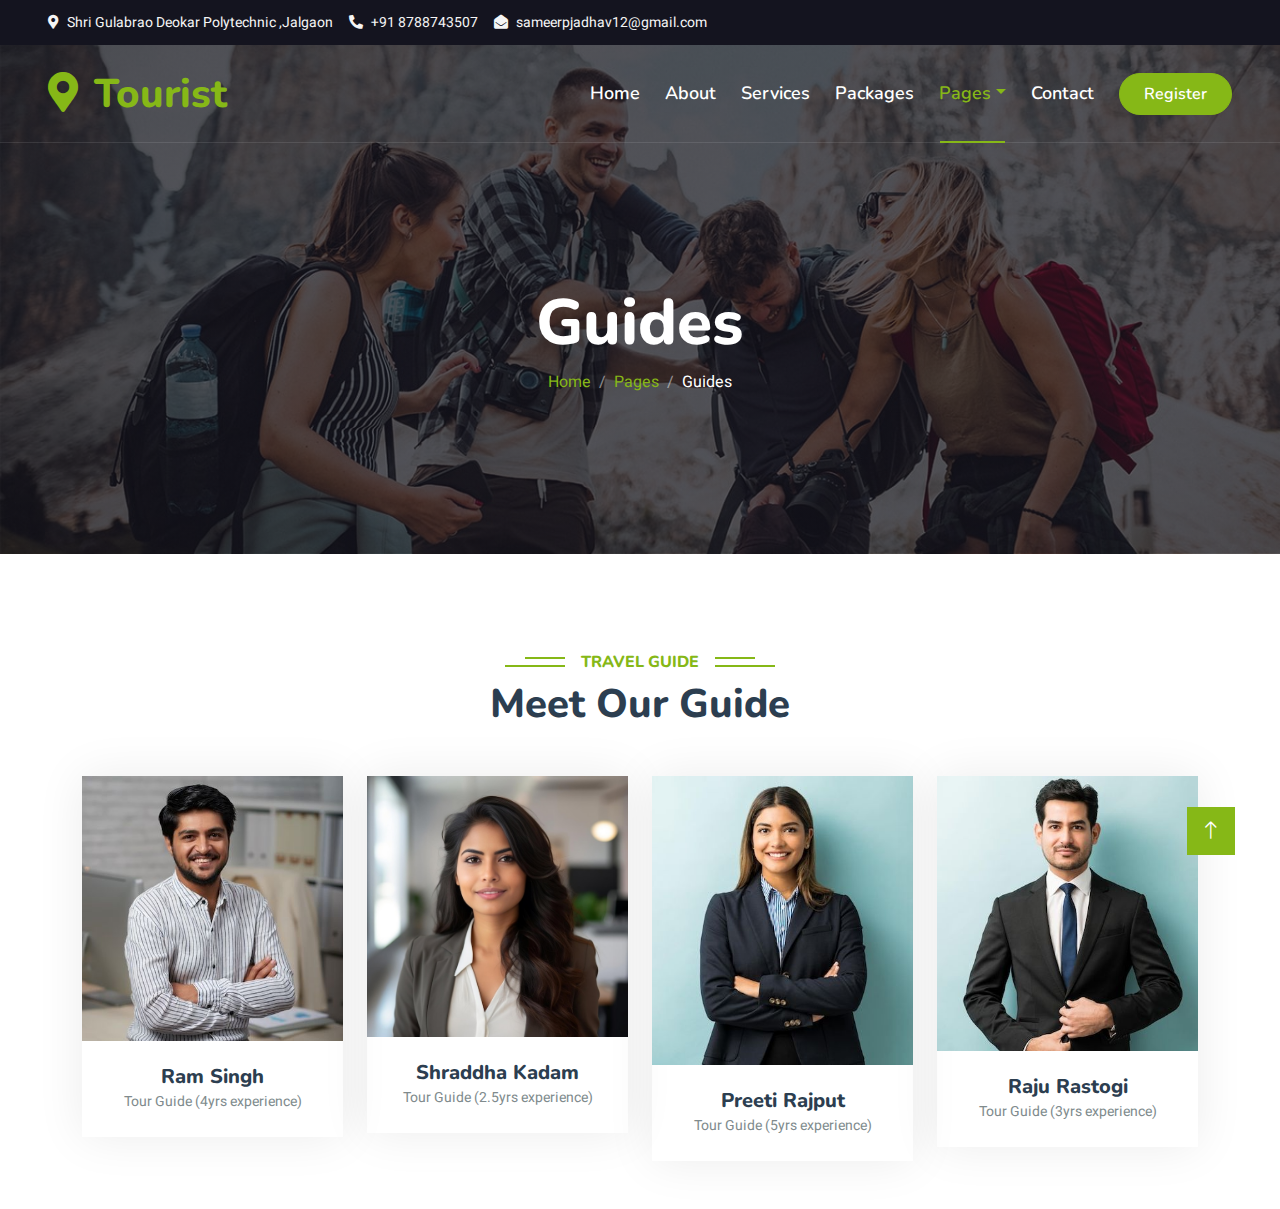
<file: Tourist website/travel-agency-html-template/team.html>
<!DOCTYPE html>
<html lang="en">

<head>
    <meta charset="utf-8">
    <title>Tourist - Travel Agency HTML Template</title>
    <meta content="width=device-width, initial-scale=1.0" name="viewport">
    <meta content="" name="keywords">
    <meta content="" name="description">

    <!-- Favicon -->
    <link href="img/favicon.ico" rel="icon">

    <!-- Google Web Fonts -->
    <link rel="preconnect" href="https://fonts.googleapis.com">
    <link rel="preconnect" href="https://fonts.gstatic.com" crossorigin>
    <link href="https://fonts.googleapis.com/css2?family=Heebo:wght@400;500;600&family=Nunito:wght@600;700;800&display=swap" rel="stylesheet">

    <!-- Icon Font Stylesheet -->
    <link href="https://cdnjs.cloudflare.com/ajax/libs/font-awesome/5.10.0/css/all.min.css" rel="stylesheet">
    <link href="https://cdn.jsdelivr.net/npm/bootstrap-icons@1.4.1/font/bootstrap-icons.css" rel="stylesheet">

    <!-- Libraries Stylesheet -->
    <link href="lib/animate/animate.min.css" rel="stylesheet">
    <link href="lib/owlcarousel/assets/owl.carousel.min.css" rel="stylesheet">
    <link href="lib/tempusdominus/css/tempusdominus-bootstrap-4.min.css" rel="stylesheet" />

    <!-- Customized Bootstrap Stylesheet -->
    <link href="css/bootstrap.min.css" rel="stylesheet">

    <!-- Template Stylesheet -->
    <link href="css/style.css" rel="stylesheet">
</head>

<body>
    <!-- Spinner Start -->
    <div id="spinner" class="show bg-white position-fixed translate-middle w-100 vh-100 top-50 start-50 d-flex align-items-center justify-content-center">
        <div class="spinner-border text-primary" style="width: 3rem; height: 3rem;" role="status">
            <span class="sr-only">Loading...</span>
        </div>
    </div>
    <!-- Spinner End -->


    <!-- Topbar Start -->
    <div class="container-fluid bg-dark px-5 d-none d-lg-block">
        <div class="row gx-0">
            <div class="col-lg-8 text-center text-lg-start mb-2 mb-lg-0">
                <div class="d-inline-flex align-items-center" style="height: 45px;">
                    <small class="me-3 text-light"><i class="fa fa-map-marker-alt me-2"></i>Shri Gulabrao Deokar Polytechnic ,Jalgaon</small>
                    <small class="me-3 text-light"><i class="fa fa-phone-alt me-2"></i>+91 8788743507</small>
                    <small class="text-light"><i class="fa fa-envelope-open me-2"></i>sameerpjadhav12@gmail.com</small>
                </div>
            </div>
        </div>
    </div>
    <!-- Topbar End -->


    <!-- Navbar & Hero Start -->
    <div class="container-fluid position-relative p-0">
        <nav class="navbar navbar-expand-lg navbar-light px-4 px-lg-5 py-3 py-lg-0">
            <a href="" class="navbar-brand p-0">
                <h1 class="text-primary m-0"><i class="fa fa-map-marker-alt me-3"></i>Tourist</h1>
                <!-- <img src="img/logo.png" alt="Logo"> -->
            </a>
            <button class="navbar-toggler" type="button" data-bs-toggle="collapse" data-bs-target="#navbarCollapse">
                <span class="fa fa-bars"></span>
            </button>
            <div class="collapse navbar-collapse" id="navbarCollapse">
                <div class="navbar-nav ms-auto py-0">
                    <a href="index.html" class="nav-item nav-link">Home</a>
                    <a href="about.html" class="nav-item nav-link">About</a>
                    <a href="service.html" class="nav-item nav-link">Services</a>
                    <a href="package.html" class="nav-item nav-link">Packages</a>
                    <div class="nav-item dropdown">
                        <a href="#" class="nav-link dropdown-toggle active" data-bs-toggle="dropdown">Pages</a>
                        <div class="dropdown-menu m-0">
                            <a href="destination.html" class="dropdown-item">Destination</a>
                            <a href="booking.html" class="dropdown-item">Booking</a>
                            <a href="team.html" class="dropdown-item active">Travel Guides</a>
                            <a href="testimonial.html" class="dropdown-item">Feddback of Customers</a>
                            <a href="404.html" class="dropdown-item">404 Page</a>
                        </div>
                    </div>
                    <a href="contact.html" class="nav-item nav-link">Contact</a>
                </div>
                <a href="login.html" class="btn btn-primary rounded-pill py-2 px-4">Register</a>
            </div>
        </nav>

        <div class="container-fluid bg-primary py-5 mb-5 hero-header">
            <div class="container py-5">
                <div class="row justify-content-center py-5">
                    <div class="col-lg-10 pt-lg-5 mt-lg-5 text-center">
                        <h1 class="display-3 text-white animated slideInDown">Guides</h1>
                        <nav aria-label="breadcrumb">
                            <ol class="breadcrumb justify-content-center">
                                <li class="breadcrumb-item"><a href="#">Home</a></li>
                                <li class="breadcrumb-item"><a href="#">Pages</a></li>
                                <li class="breadcrumb-item text-white active" aria-current="page">Guides</li>
                            </ol>
                        </nav>
                    </div>
                </div>
            </div>
        </div>
    </div>
    <!-- Navbar & Hero End -->


    <!-- Team Start -->
    <div class="container-xxl py-5">
        <div class="container">
            <div class="text-center wow fadeInUp" data-wow-delay="0.1s">
                <h6 class="section-title bg-white text-center text-primary px-3">Travel Guide</h6>
                <h1 class="mb-5">Meet Our Guide</h1>
            </div>
            <div class="row g-4">
                <div class="col-lg-3 col-md-6 wow fadeInUp" data-wow-delay="0.1s">
                    <div class="team-item">
                        <div class="overflow-hidden">
                            <img class="img-fluid" src="img/team-1.jpg" alt="">
                        </div>
                        
                        <div class="text-center p-4">
                            <h5 class="mb-0">Ram Singh</h5>
                            <small>Tour Guide (4yrs experience)</small>
                        </div>
                    </div>
                </div>
                <div class="col-lg-3 col-md-6 wow fadeInUp" data-wow-delay="0.3s">
                    <div class="team-item">
                        <div class="overflow-hidden">
                            <img class="img-fluid" src="img/team-2.jpg" alt="">
                        </div>
                        
                        <div class="text-center p-4">
                            <h5 class="mb-0">Shraddha Kadam</h5>
                            <small>Tour Guide (2.5yrs experience)</small>
                        </div>
                    </div>
                </div>
                <div class="col-lg-3 col-md-6 wow fadeInUp" data-wow-delay="0.5s">
                    <div class="team-item">
                        <div class="overflow-hidden">
                            <img class="img-fluid" src="img/team-3.jpg" alt="">
                        </div>
                        
                        <div class="text-center p-4">
                            <h5 class="mb-0">Preeti Rajput</h5>
                            <small>Tour Guide (5yrs experience)</small>
                        </div>
                    </div>
                </div>
                <div class="col-lg-3 col-md-6 wow fadeInUp" data-wow-delay="0.7s">
                    <div class="team-item">
                        <div class="overflow-hidden">
                            <img class="img-fluid" src="img/team-4.jpg" alt="">
                        </div>

                        <div class="text-center p-4">
                            <h5 class="mb-0">Raju Rastogi</h5>
                            <small>Tour Guide (3yrs experience)</small>
                        </div>
                    </div>
                </div>
            </div>
        </div>
    </div>
    <!-- Team End -->
        

   

    <!-- Back to Top -->
    <a href="#" class="btn btn-lg btn-primary btn-lg-square back-to-top"><i class="bi bi-arrow-up"></i></a>


    <!-- JavaScript Libraries -->
    <script src="https://code.jquery.com/jquery-3.4.1.min.js"></script>
    <script src="https://cdn.jsdelivr.net/npm/bootstrap@5.0.0/dist/js/bootstrap.bundle.min.js"></script>
    <script src="lib/wow/wow.min.js"></script>
    <script src="lib/easing/easing.min.js"></script>
    <script src="lib/waypoints/waypoints.min.js"></script>
    <script src="lib/owlcarousel/owl.carousel.min.js"></script>
    <script src="lib/tempusdominus/js/moment.min.js"></script>
    <script src="lib/tempusdominus/js/moment-timezone.min.js"></script>
    <script src="lib/tempusdominus/js/tempusdominus-bootstrap-4.min.js"></script>

    <!-- Template Javascript -->
    <script src="js/main.js"></script>
</body>

</html>
</file>
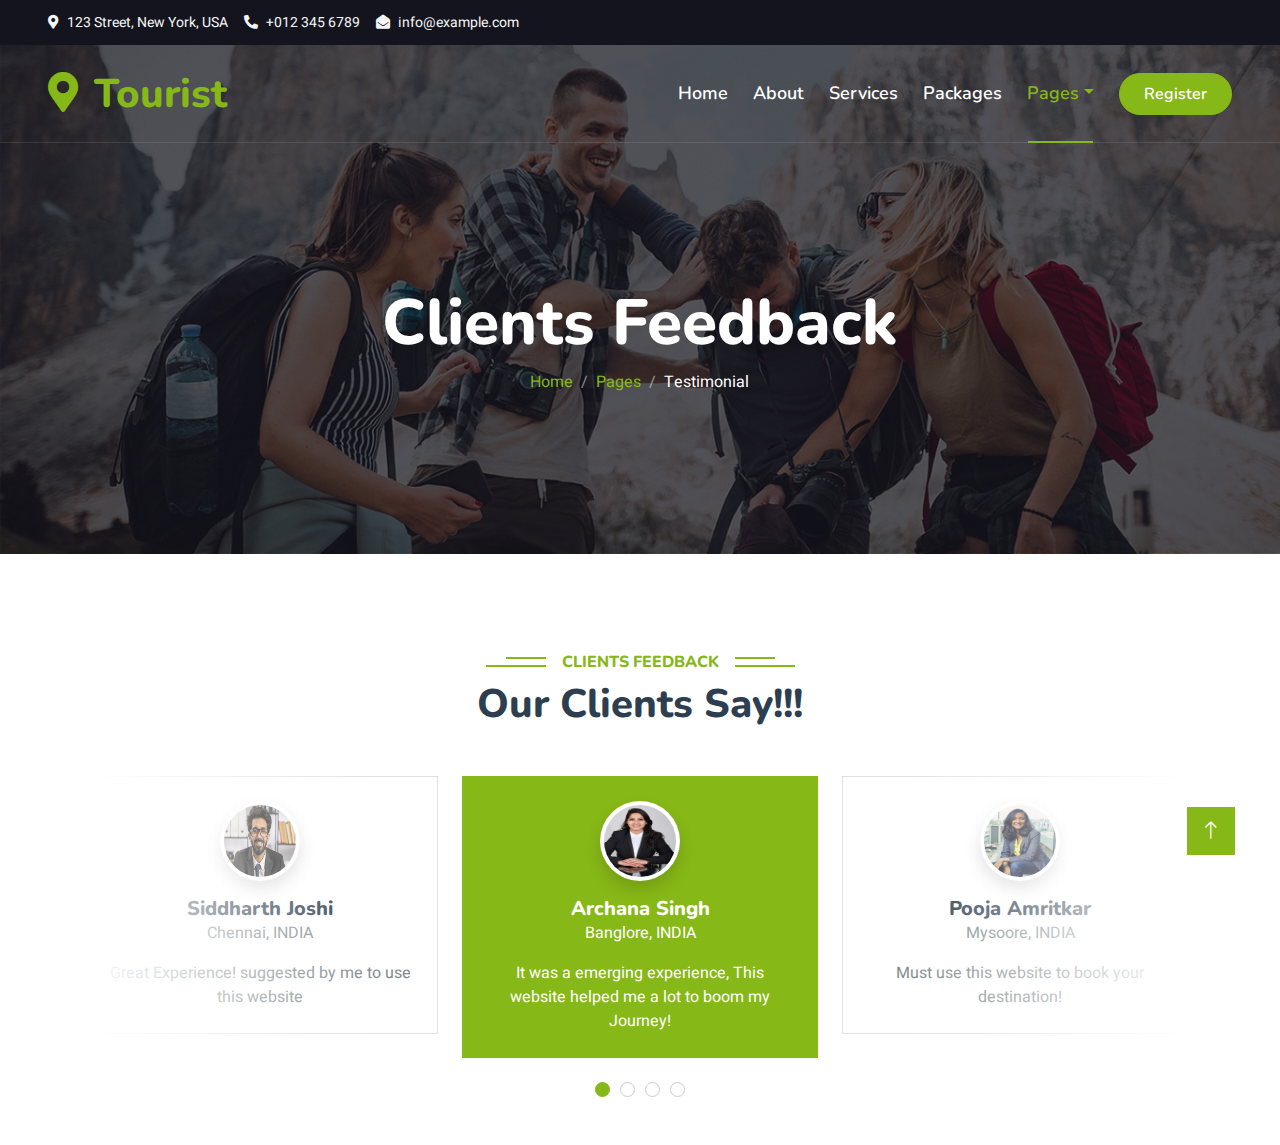
<file: Tourist website/travel-agency-html-template/testimonial.html>
<!DOCTYPE html>
<html lang="en">

<head>
    <meta charset="utf-8">
    <title>Tourist - Travel Agency HTML Template</title>
    <meta content="width=device-width, initial-scale=1.0" name="viewport">
    <meta content="" name="keywords">
    <meta content="" name="description">

    <!-- Favicon -->
    <link href="img/favicon.ico" rel="icon">

    <!-- Google Web Fonts -->
    <link rel="preconnect" href="https://fonts.googleapis.com">
    <link rel="preconnect" href="https://fonts.gstatic.com" crossorigin>
    <link href="https://fonts.googleapis.com/css2?family=Heebo:wght@400;500;600&family=Nunito:wght@600;700;800&display=swap" rel="stylesheet">

    <!-- Icon Font Stylesheet -->
    <link href="https://cdnjs.cloudflare.com/ajax/libs/font-awesome/5.10.0/css/all.min.css" rel="stylesheet">
    <link href="https://cdn.jsdelivr.net/npm/bootstrap-icons@1.4.1/font/bootstrap-icons.css" rel="stylesheet">

    <!-- Libraries Stylesheet -->
    <link href="lib/animate/animate.min.css" rel="stylesheet">
    <link href="lib/owlcarousel/assets/owl.carousel.min.css" rel="stylesheet">
    <link href="lib/tempusdominus/css/tempusdominus-bootstrap-4.min.css" rel="stylesheet" />

    <!-- Customized Bootstrap Stylesheet -->
    <link href="css/bootstrap.min.css" rel="stylesheet">

    <!-- Template Stylesheet -->
    <link href="css/style.css" rel="stylesheet">
</head>

<body>
    <!-- Spinner Start -->
    <div id="spinner" class="show bg-white position-fixed translate-middle w-100 vh-100 top-50 start-50 d-flex align-items-center justify-content-center">
        <div class="spinner-border text-primary" style="width: 3rem; height: 3rem;" role="status">
            <span class="sr-only">Loading...</span>
        </div>
    </div>
    <!-- Spinner End -->


    <!-- Topbar Start -->
    <div class="container-fluid bg-dark px-5 d-none d-lg-block">
        <div class="row gx-0">
            <div class="col-lg-8 text-center text-lg-start mb-2 mb-lg-0">
                <div class="d-inline-flex align-items-center" style="height: 45px;">
                    <small class="me-3 text-light"><i class="fa fa-map-marker-alt me-2"></i>123 Street, New York, USA</small>
                    <small class="me-3 text-light"><i class="fa fa-phone-alt me-2"></i>+012 345 6789</small>
                    <small class="text-light"><i class="fa fa-envelope-open me-2"></i>info@example.com</small>
                </div>
            </div>
        </div>
    </div>
    <!-- Topbar End -->


    <!-- Navbar & Hero Start -->
    <div class="container-fluid position-relative p-0">
        <nav class="navbar navbar-expand-lg navbar-light px-4 px-lg-5 py-3 py-lg-0">
            <a href="" class="navbar-brand p-0">
                <h1 class="text-primary m-0"><i class="fa fa-map-marker-alt me-3"></i>Tourist</h1>
                <!-- <img src="img/logo.png" alt="Logo"> -->
            </a>
            <button class="navbar-toggler" type="button" data-bs-toggle="collapse" data-bs-target="#navbarCollapse">
                <span class="fa fa-bars"></span>
            </button>
            <div class="collapse navbar-collapse" id="navbarCollapse">
                <div class="navbar-nav ms-auto py-0">
                    <a href="index.html" class="nav-item nav-link">Home</a>
                    <a href="about.html" class="nav-item nav-link">About</a>
                    <a href="service.html" class="nav-item nav-link">Services</a>
                    <a href="package.html" class="nav-item nav-link">Packages</a>
                    <div class="nav-item dropdown">
                        <a href="#" class="nav-link dropdown-toggle active" data-bs-toggle="dropdown">Pages</a>
                        <div class="dropdown-menu m-0">
                            <a href="destination.html" class="dropdown-item">Destination</a>
                            <a href="booking.html" class="dropdown-item">Booking</a>
                            <a href="team.html" class="dropdown-item">Travel Guides</a>
                            <a href="testimonial.html" class="dropdown-item active">Feedback of customer</a>
                            <a href="404.html" class="dropdown-item">404 Page</a>
                        </div>
                    </div>
                   
                </div>
                <a href="login.html" class="btn btn-primary rounded-pill py-2 px-4">Register</a>
            </div>
        </nav>

        <div class="container-fluid bg-primary py-5 mb-5 hero-header">
            <div class="container py-5">
                <div class="row justify-content-center py-5">
                    <div class="col-lg-10 pt-lg-5 mt-lg-5 text-center">
                        <h1 class="display-3 text-white animated slideInDown">Clients Feedback</h1>
                        <nav aria-label="breadcrumb">
                            <ol class="breadcrumb justify-content-center">
                                <li class="breadcrumb-item"><a href="#">Home</a></li>
                                <li class="breadcrumb-item"><a href="#">Pages</a></li>
                                <li class="breadcrumb-item text-white active" aria-current="page">Testimonial</li>
                            </ol>
                        </nav>
                    </div>
                </div>
            </div>
        </div>
    </div>
    <!-- Navbar & Hero End -->


    <!-- Testimonial Start -->
    <div class="container-xxl py-5 wow fadeInUp" data-wow-delay="0.1s">
        <div class="container">
            <div class="text-center">
                <h6 class="section-title bg-white text-center text-primary px-3">Clients Feedback</h6>
                <h1 class="mb-5">Our Clients Say!!!</h1>
            </div>
            <div class="owl-carousel testimonial-carousel position-relative">
                <div class="testimonial-item bg-white text-center border p-4">
                    <img class="bg-white rounded-circle shadow p-1 mx-auto mb-3" src="img/testimonial-1.jpg" style="width: 80px; height: 80px;">
                    <h5 class="mb-0">Archana Singh</h5>
                    <p>Banglore, INDIA</p>
                    <p class="mb-0">It was a emerging experience, This website helped me a lot to boom my Journey!</p>
                </div>
                <div class="testimonial-item bg-white text-center border p-4">
                    <img class="bg-white rounded-circle shadow p-1 mx-auto mb-3" src="img/testimonial-2.jpg" style="width: 80px; height: 80px;">
                    <h5 class="mb-0">Pooja Amritkar</h5>
                    <p>Mysoore, INDIA</p>
                    <p class="mt-2 mb-0">Must use this website to book your destination!</p>
                </div>
                <div class="testimonial-item bg-white text-center border p-4">
                    <img class="bg-white rounded-circle shadow p-1 mx-auto mb-3" src="img/testimonial-3.jpg" style="width: 80px; height: 80px;">
                    <h5 class="mb-0">Sameer Jadhav</h5>
                    <p>Pune, INDIA</p>
                    <p class="mt-2 mb-0">Best website, easy user interface, good for inter country visit</p>
                </div>
                <div class="testimonial-item bg-white text-center border p-4">
                    <img class="bg-white rounded-circle shadow p-1 mx-auto mb-3" src="img/testimonial-4.jpg" style="width: 80px; height: 80px;">
                    <h5 class="mb-0">Siddharth Joshi</h5>
                    <p>Chennai, INDIA</p>
                    <p class="mt-2 mb-0">Great Experience! suggested by me to use this website</p>
                </div>
            </div>
        </div>
    </div>
    <!-- Testimonial End -->
        

    


    <!-- Back to Top -->
    <a href="#" class="btn btn-lg btn-primary btn-lg-square back-to-top"><i class="bi bi-arrow-up"></i></a>


    <!-- JavaScript Libraries -->
    <script src="https://code.jquery.com/jquery-3.4.1.min.js"></script>
    <script src="https://cdn.jsdelivr.net/npm/bootstrap@5.0.0/dist/js/bootstrap.bundle.min.js"></script>
    <script src="lib/wow/wow.min.js"></script>
    <script src="lib/easing/easing.min.js"></script>
    <script src="lib/waypoints/waypoints.min.js"></script>
    <script src="lib/owlcarousel/owl.carousel.min.js"></script>
    <script src="lib/tempusdominus/js/moment.min.js"></script>
    <script src="lib/tempusdominus/js/moment-timezone.min.js"></script>
    <script src="lib/tempusdominus/js/tempusdominus-bootstrap-4.min.js"></script>

    <!-- Template Javascript -->
    <script src="js/main.js"></script>
</body>

</html>
</file>
<file: Tourist website/travel-agency-html-template/css/style.css>
/********** Template CSS **********/
:root {
    --primary: #86B817;
    --secondary: #FE8800;
    --light: #F5F5F5;
    --dark: #14141F;
}

.fw-medium {
    font-weight: 600 !important;
}

.fw-semi-bold {
    font-weight: 700 !important;
}

.back-to-top {
    position: fixed;
    display: none;
    right: 45px;
    bottom: 45px;
    z-index: 99;
}


/*** Spinner ***/
#spinner {
    opacity: 0;
    visibility: hidden;
    transition: opacity .5s ease-out, visibility 0s linear .5s;
    z-index: 99999;
}

#spinner.show {
    transition: opacity .5s ease-out, visibility 0s linear 0s;
    visibility: visible;
    opacity: 1;
}


/*** Button ***/
.btn {
    font-family: 'Nunito', sans-serif;
    font-weight: 600;
    transition: .5s;
}

.btn.btn-primary,
.btn.btn-secondary {
    color: #FFFFFF;
}

.btn-square {
    width: 38px;
    height: 38px;
}

.btn-sm-square {
    width: 32px;
    height: 32px;
}

.btn-lg-square {
    width: 48px;
    height: 48px;
}

.btn-square,
.btn-sm-square,
.btn-lg-square {
    padding: 0;
    display: flex;
    align-items: center;
    justify-content: center;
    font-weight: normal;
    border-radius: 0px;
}


/*** Navbar ***/
.navbar-light .navbar-nav .nav-link {
    font-family: 'Nunito', sans-serif;
    position: relative;
    margin-right: 25px;
    padding: 35px 0;
    color: #FFFFFF !important;
    font-size: 18px;
    font-weight: 600;
    outline: none;
    transition: .5s;
}

.sticky-top.navbar-light .navbar-nav .nav-link {
    padding: 20px 0;
    color: var(--dark) !important;
}

.navbar-light .navbar-nav .nav-link:hover,
.navbar-light .navbar-nav .nav-link.active {
    color: var(--primary) !important;
}

.navbar-light .navbar-brand img {
    max-height: 60px;
    transition: .5s;
}

.sticky-top.navbar-light .navbar-brand img {
    max-height: 45px;
}

@media (max-width: 991.98px) {
    .sticky-top.navbar-light {
        position: relative;
        background: #FFFFFF;
    }

    .navbar-light .navbar-collapse {
        margin-top: 15px;
        border-top: 1px solid #DDDDDD;
    }

    .navbar-light .navbar-nav .nav-link,
    .sticky-top.navbar-light .navbar-nav .nav-link {
        padding: 10px 0;
        margin-left: 0;
        color: var(--dark) !important;
    }

    .navbar-light .navbar-brand img {
        max-height: 45px;
    }
}

@media (min-width: 992px) {
    .navbar-light {
        position: absolute;
        width: 100%;
        top: 0;
        left: 0;
        border-bottom: 1px solid rgba(256, 256, 256, .1);
        z-index: 999;
    }
    
    .sticky-top.navbar-light {
        position: fixed;
        background: #FFFFFF;
    }

    .navbar-light .navbar-nav .nav-link::before {
        position: absolute;
        content: "";
        width: 0;
        height: 2px;
        bottom: -1px;
        left: 50%;
        background: var(--primary);
        transition: .5s;
    }

    .navbar-light .navbar-nav .nav-link:hover::before,
    .navbar-light .navbar-nav .nav-link.active::before {
        width: calc(100% - 2px);
        left: 1px;
    }

    .navbar-light .navbar-nav .nav-link.nav-contact::before {
        display: none;
    }
}


/*** Hero Header ***/
.hero-header {
    background: linear-gradient(rgba(20, 20, 31, .7), rgba(20, 20, 31, .7)), url(../img/bg-hero.jpg);
    background-position: center center;
    background-repeat: no-repeat;
    background-size: cover;
}

.breadcrumb-item + .breadcrumb-item::before {
    color: rgba(255, 255, 255, .5);
}


/*** Section Title ***/
.section-title {
    position: relative;
    display: inline-block;
    text-transform: uppercase;
}

.section-title::before {
    position: absolute;
    content: "";
    width: calc(100% + 80px);
    height: 2px;
    top: 4px;
    left: -40px;
    background: var(--primary);
    z-index: -1;
}

.section-title::after {
    position: absolute;
    content: "";
    width: calc(100% + 120px);
    height: 2px;
    bottom: 5px;
    left: -60px;
    background: var(--primary);
    z-index: -1;
}

.section-title.text-start::before {
    width: calc(100% + 40px);
    left: 0;
}

.section-title.text-start::after {
    width: calc(100% + 60px);
    left: 0;
}


/*** Service ***/
.service-item {
    box-shadow: 0 0 45px rgba(0, 0, 0, .08);
    transition: .5s;
}

.service-item:hover {
    background: var(--primary);
}

.service-item * {
    transition: .5s;
}

.service-item:hover * {
    color: var(--light) !important;
}


/*** Destination ***/
.destination img {
    transition: .5s;
}

.destination a:hover img {
    transform: scale(1.1);
}


/*** Package ***/
.package-item {
    box-shadow: 0 0 45px rgba(0, 0, 0, .08);
}

.package-item img {
    transition: .5s;
}

.package-item:hover img {
    transform: scale(1.1);
}


/*** Booking ***/
.booking {
    background: linear-gradient(rgba(15, 23, 43, .7), rgba(15, 23, 43, .7));
    background-position: center center;
    background-repeat: no-repeat;
    background-size: cover;
}


/*** Team ***/
.team-item {
    box-shadow: 0 0 45px rgba(0, 0, 0, .08);
}

.team-item img {
    transition: .5s;
}

.team-item:hover img {
    transform: scale(1.1);
}

.team-item .btn {
    background: #FFFFFF;
    color: var(--primary);
    border-radius: 20px;
    border-bottom: 1px solid var(--primary);
}

.team-item .btn:hover {
    background: var(--primary);
    color: #FFFFFF;
}


/*** Testimonial ***/
.testimonial-carousel::before {
    position: absolute;
    content: "";
    top: 0;
    left: 0;
    height: 100%;
    width: 0;
    background: linear-gradient(to right, rgba(255, 255, 255, 1) 0%, rgba(255, 255, 255, 0) 100%);
    z-index: 1;
}

.testimonial-carousel::after {
    position: absolute;
    content: "";
    top: 0;
    right: 0;
    height: 100%;
    width: 0;
    background: linear-gradient(to left, rgba(255, 255, 255, 1) 0%, rgba(255, 255, 255, 0) 100%);
    z-index: 1;
}

@media (min-width: 768px) {
    .testimonial-carousel::before,
    .testimonial-carousel::after {
        width: 200px;
    }
}

@media (min-width: 992px) {
    .testimonial-carousel::before,
    .testimonial-carousel::after {
        width: 300px;
    }
}

.testimonial-carousel .owl-item .testimonial-item,
.testimonial-carousel .owl-item.center .testimonial-item * {
    transition: .5s;
}

.testimonial-carousel .owl-item.center .testimonial-item {
    background: var(--primary) !important;
    border-color: var(--primary) !important;
}

.testimonial-carousel .owl-item.center .testimonial-item * {
    color: #FFFFFF !important;
}

.testimonial-carousel .owl-dots {
    margin-top: 24px;
    display: flex;
    align-items: flex-end;
    justify-content: center;
}

.testimonial-carousel .owl-dot {
    position: relative;
    display: inline-block;
    margin: 0 5px;
    width: 15px;
    height: 15px;
    border: 1px solid #CCCCCC;
    border-radius: 15px;
    transition: .5s;
}

.testimonial-carousel .owl-dot.active {
    background: var(--primary);
    border-color: var(--primary);
}


/*** Footer ***/
.footer .btn.btn-social {
    margin-right: 5px;
    width: 35px;
    height: 35px;
    display: flex;
    align-items: center;
    justify-content: center;
    color: var(--light);
    font-weight: normal;
    border: 1px solid #FFFFFF;
    border-radius: 35px;
    transition: .3s;
}

.footer .btn.btn-social:hover {
    color: var(--primary);
}

.footer .btn.btn-link {
    display: block;
    margin-bottom: 5px;
    padding: 0;
    text-align: left;
    color: #FFFFFF;
    font-size: 15px;
    font-weight: normal;
    text-transform: capitalize;
    transition: .3s;
}

.footer .btn.btn-link::before {
    position: relative;
    content: "\f105";
    font-family: "Font Awesome 5 Free";
    font-weight: 900;
    margin-right: 10px;
}

.footer .btn.btn-link:hover {
    letter-spacing: 1px;
    box-shadow: none;
}

.footer .copyright {
    padding: 25px 0;
    font-size: 15px;
    border-top: 1px solid rgba(256, 256, 256, .1);
}

.footer .copyright a {
    color: var(--light);
}

.footer .footer-menu a {
    margin-right: 15px;
    padding-right: 15px;
    border-right: 1px solid rgba(255, 255, 255, .1);
}

.footer .footer-menu a:last-child {
    margin-right: 0;
    padding-right: 0;
    border-right: none;
}
</file>
